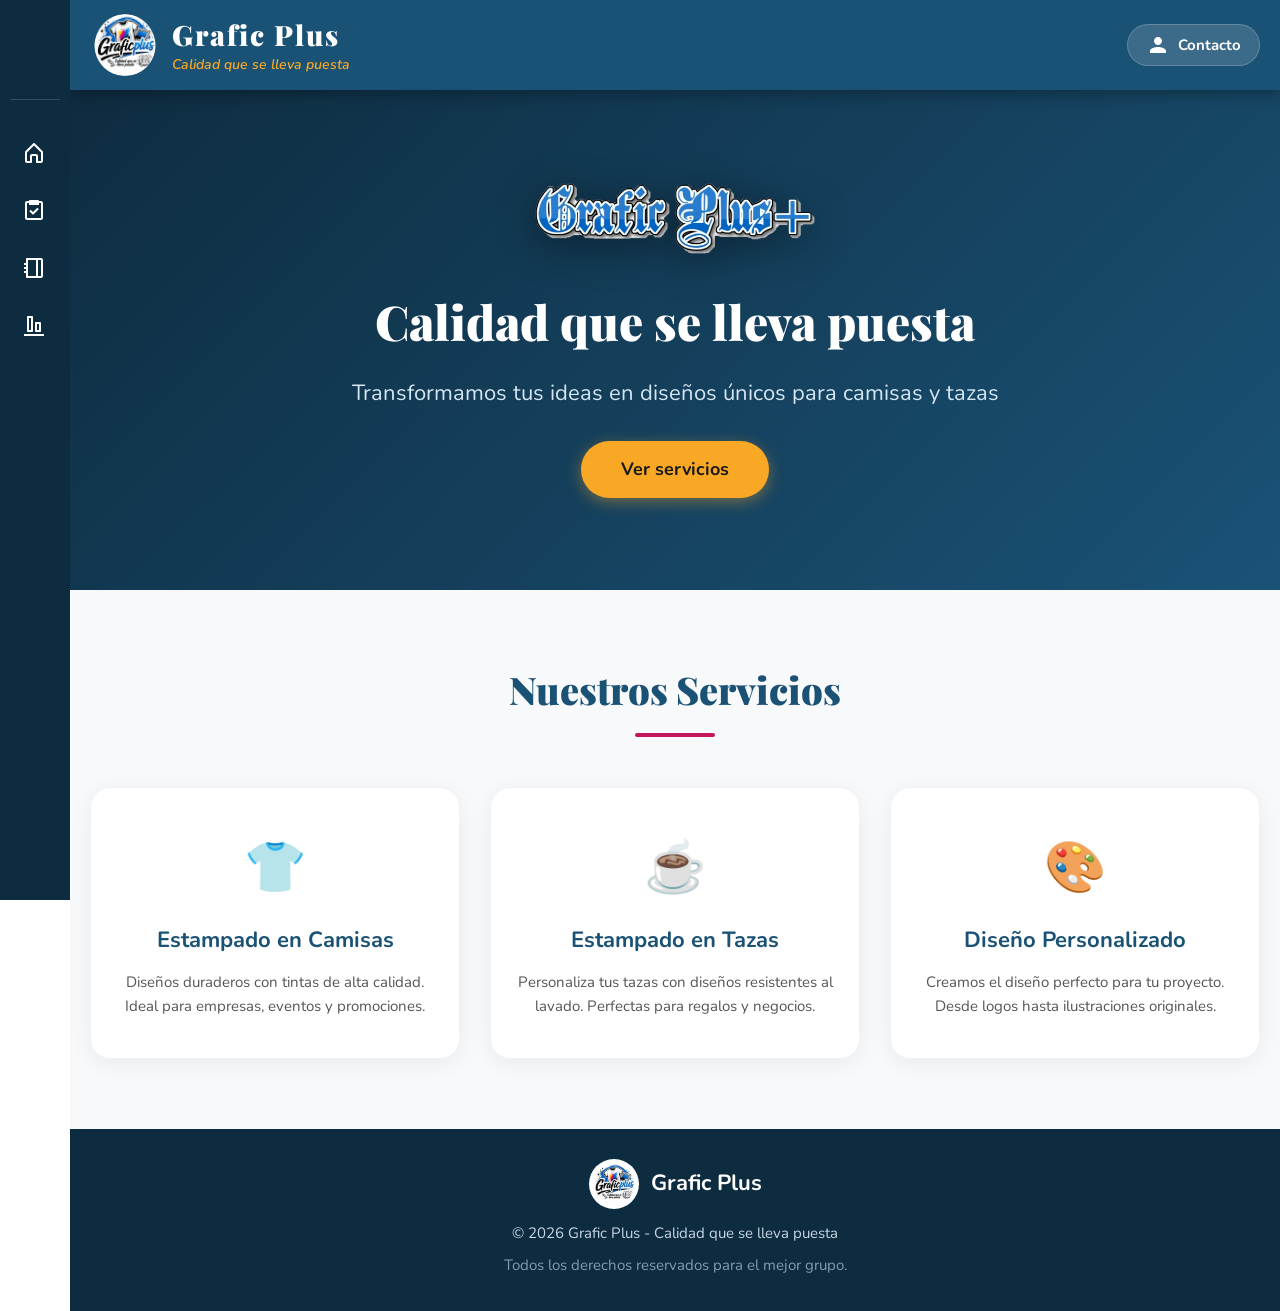
<file: index.html>
<!DOCTYPE html>
<html lang="es">
<head>
    <meta charset="UTF-8">
    <meta name="viewport" content="width=device-width, initial-scale=1.0">
    <title>Grafic Plus - Inicio</title>
    <link rel="stylesheet" href="estilos.css">
    <link href="https://fonts.googleapis.com/css2?family=Playfair+Display:wght@700;900&family=Nunito:wght@400;600;700&display=swap" rel="stylesheet">
    <link rel="icon" href="imagenes/Logos/logoG.png">
</head>
<body>

    <!-- ===== SIDEBAR ===== -->
    <aside class="sidebar">
        <ul class="sidebar__list">
            <!-- ===== LOGO EN LA PARTE SUPERIOR ===== -->
            <li class="sidebar__element sidebar__element--logo">
                <a href="#inicio" style="pointer-events: none; cursor: default;">
                    <img src="imagenes/Logos/logoG.png" alt="Grafic Plus" class="sidebar__icon--logo">
                    <div class="sidebar__hide">
                        <p class="sidebar__text" style="font-weight: 700; font-size: 18px; color: var(--amarillo);">Grafic Plus</p>
                    </div>
                </a>
            </li>
            
            <!-- ===== INICIO ===== -->
            <li class="sidebar__element">
                <a href="#inicio">
                    <svg xmlns="http://www.w3.org/2000/svg" width="24" height="24" fill="currentColor" viewBox="0 0 24 24">
                        <path d="M12.71 2.29a.996.996 0 0 0-1.41 0l-8.01 8A1 1 0 0 0 3 11v9c0 1.1.9 2 2 2h4c.55 0 1-.45 1-1v-6h4v6c0 .55.45 1 1 1h4c1.1 0 2-.9 2-2v-9c0-.27-.11-.52-.29-.71zM16 20v-5c0-1.1-.9-2-2-2h-4c-1.1 0-2 .9-2 2v5H5v-8.59l7-7 7 7V20z"></path>
                    </svg>
                    <div class="sidebar__hide">
                        <p class="sidebar__text">Inicio</p>
                    </div>
                </a>
            </li>

            <!-- ===== SERVICIOS ===== -->
            <li class="sidebar__element">
                <a href="#servicios">
                    <svg xmlns="http://www.w3.org/2000/svg" width="24" height="24" fill="currentColor" viewBox="0 0 24 24">
                        <path d="M19 3h-2c0-.55-.45-1-1-1H8c-.55 0-1 .45-1 1H5c-1.1 0-2 .9-2 2v15c0 1.1.9 2 2 2h14c1.1 0 2-.9 2-2V5c0-1.1-.9-2-2-2m0 17H5V5h2v2h10V5h2z"></path>
                        <path d="M11 14.09 8.71 11.8 7.3 13.21l3 3c.2.2.45.29.71.29s.51-.1.71-.29l5-5-1.41-1.41-4.29 4.29Z"></path>
                    </svg>
                    <div class="sidebar__hide">
                        <p class="sidebar__text">Servicios</p>
                    </div>
                </a>
            </li>

            <!-- ===== PRODUCTOS ===== -->
            <li class="sidebar__element">
                <a href="index2.html">
                    <svg xmlns="http://www.w3.org/2000/svg" width="24" height="24" fill="currentColor" viewBox="0 0 24 24">
                        <path d="M19 2H5c-.55 0-1 .45-1 1v4H2v2h2v2H2v2h2v2H2v2h2v4c0 .55.45 1 1 1h14c1.1 0 2-.9 2-2V4c0-1.1-.9-2-2-2M6 4h8v16H6zm13 16h-3V4h3z"></path>
                    </svg>
                    <div class="sidebar__hide">
                        <p class="sidebar__text">Productos</p>
                    </div>
                </a>
            </li>

            <!-- ===== NOSOTROS (Index 3) ===== -->
            <li class="sidebar__element">
                <a href="index3.html">
                    <svg xmlns="http://www.w3.org/2000/svg" width="24" height="24" fill="currentColor" viewBox="0 0 24 24">
                        <path d="M2 20h20v2H2zM18 8h-4c-.55 0-1 .45-1 1v8c0 .55.45 1 1 1h4c.55 0 1-.45 1-1V9c0-.55-.45-1-1-1m-1 8h-2v-6h2zM10 2H6c-.55 0-1 .45-1 1v14c0 .55.45 1 1 1h4c.55 0 1-.45 1-1V3c0-.55-.45-1-1-1M9 16H7V4h2z"></path>
                    </svg>
                    <div class="sidebar__hide">
                        <p class="sidebar__text">Nosotros</p>
                    </div>
                </a>
            </li>

        </ul>
    </aside>
    
    <!-- ===== HEADER ===== -->
    <header class="header">
        <div class="header-contenido">
            <div class="logo">
                <img src="imagenes/Logos/logoG.png" alt="Logo Grafic Plus" width="70" height="70">
                <div class="logo-texto">
                    <h1>Grafic Plus</h1>
                    <span class="lema">Calidad que se lleva puesta</span>
                </div>
            </div>
            <a href="index4.html" class="header-contacto-link" title="Contacto">
                <svg xmlns="http://www.w3.org/2000/svg" width="24" height="24" fill="currentColor" viewBox="0 0 24 24">
                    <path d="M12 12c2.21 0 4-1.79 4-4s-1.79-4-4-4-4 1.79-4 4 1.79 4 4 4zm0 2c-2.67 0-8 1.34-8 4v2h16v-2c0-2.66-5.33-4-8-4z"/>
                </svg>
                <span>Contacto</span>
            </a>
        </div>

    </header>

    <!-- ===== HERO ===== -->
    <section class="hero" id="inicio">
        <div class="hero-contenido">
            <img src="imagenes/Logos/rott.png" alt="Grafic Plus" class="hero-logo">
            <h2>Calidad que se lleva puesta</h2>
            <p>Transformamos tus ideas en diseños únicos para camisas y tazas</p>
            <a href="#servicios" class="btn-hero">Ver servicios</a>
        </div>
    </section>

    <!-- ===== SERVICIOS ===== -->
    <section class="servicios" id="servicios">
        <h2 class="titulo-seccion">Nuestros Servicios</h2>
        <div class="tarjetas-servicios">
            <div class="tarjeta-servicio">
                <div class="icono-servicio">👕</div>
                <h3>Estampado en Camisas</h3>
                <p>Diseños duraderos con tintas de alta calidad. Ideal para empresas, eventos y promociones.</p>
            </div>
            <div class="tarjeta-servicio">
                <div class="icono-servicio">☕</div>
                <h3>Estampado en Tazas</h3>
                <p>Personaliza tus tazas con diseños resistentes al lavado. Perfectas para regalos y negocios.</p>
            </div>
            <div class="tarjeta-servicio">
                <div class="icono-servicio">🎨</div>
                <h3>Diseño Personalizado</h3>
                <p>Creamos el diseño perfecto para tu proyecto. Desde logos hasta ilustraciones originales.</p>
            </div>
        </div>
    </section>

    <!-- ===== FOOTER ===== -->
    <footer class="footer">
        <div class="footer-contenido">
            <div class="footer-logo">
                <img src="imagenes/Logos/logoG.png" alt="Grafic Plus" width="50">
                <span>Grafic Plus</span>
            </div>
            <p>&copy; 2026 Grafic Plus - Calidad que se lleva puesta</p>
            <p class="footer-desarrollo">Todos los derechos reservados para el mejor grupo.</p>
        </div>
    </footer>


    <script src="carrito.js"></script>

</body>
</html>
</file>
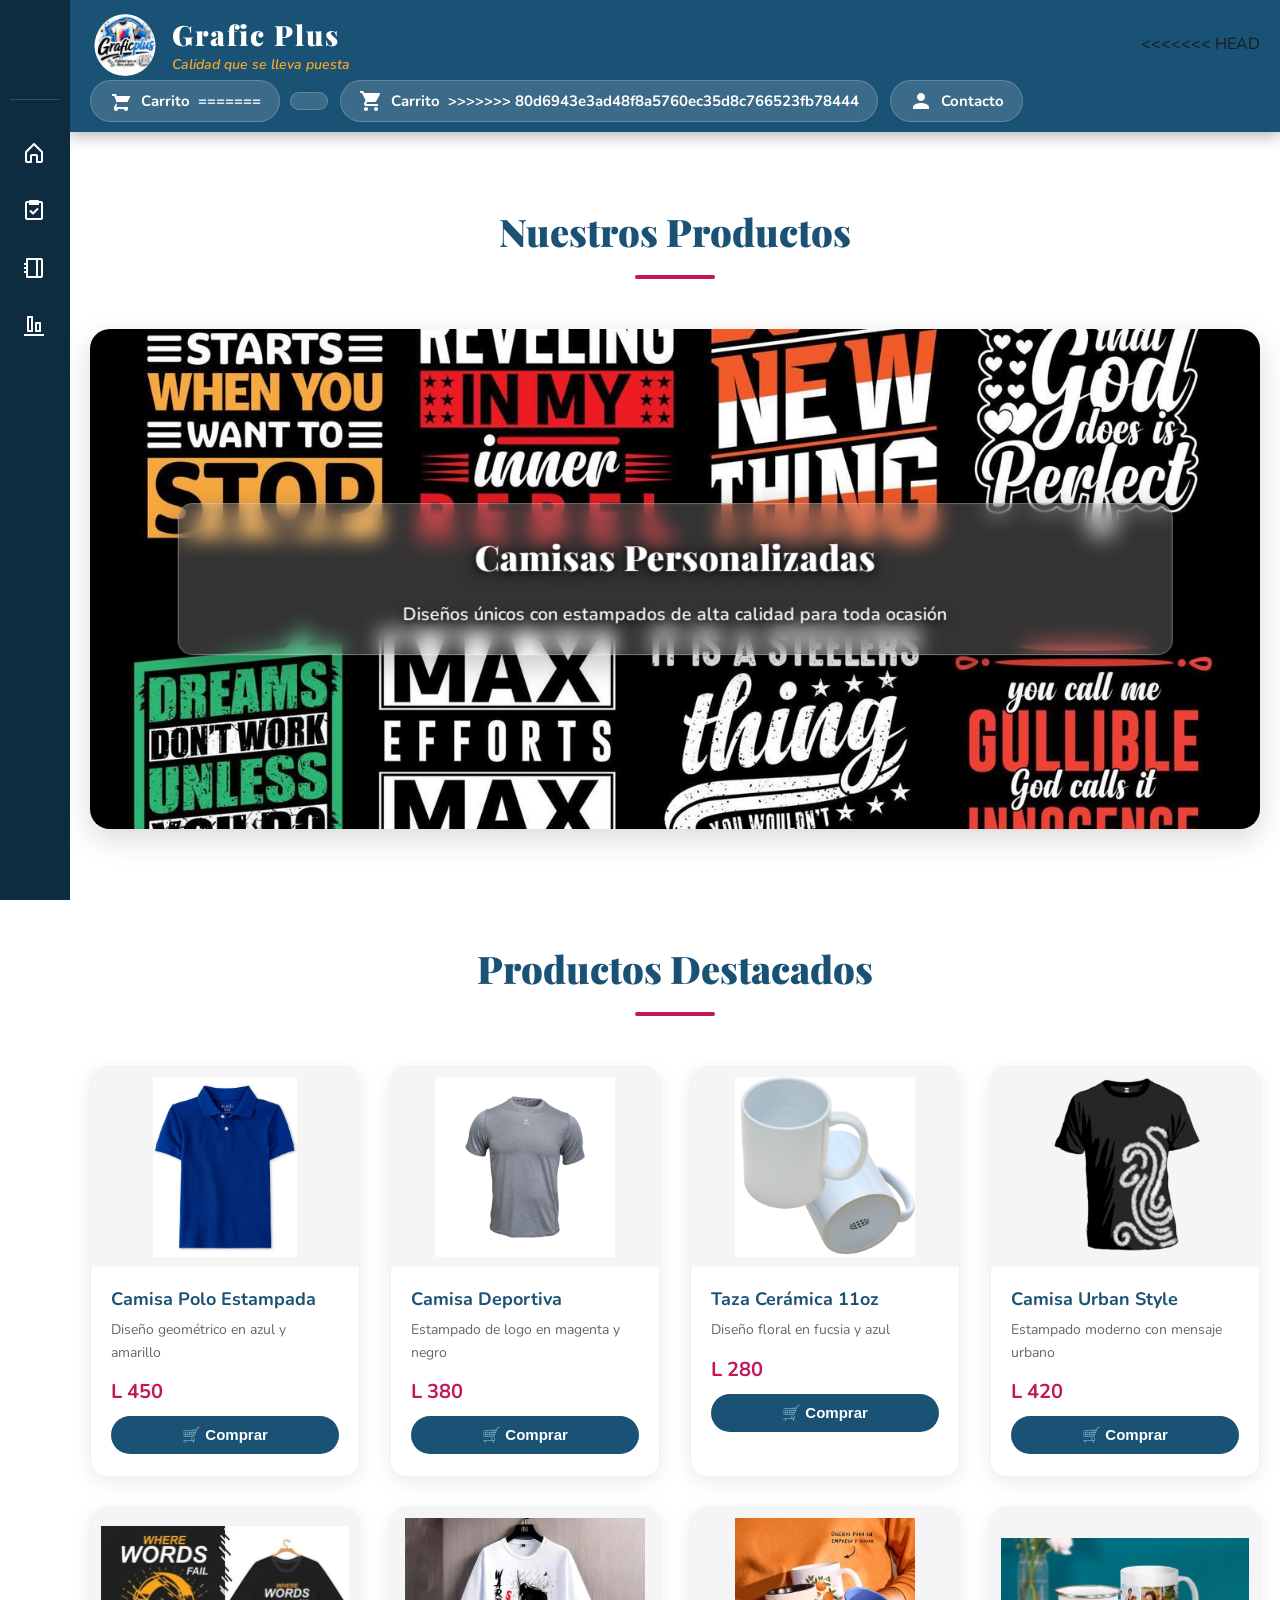
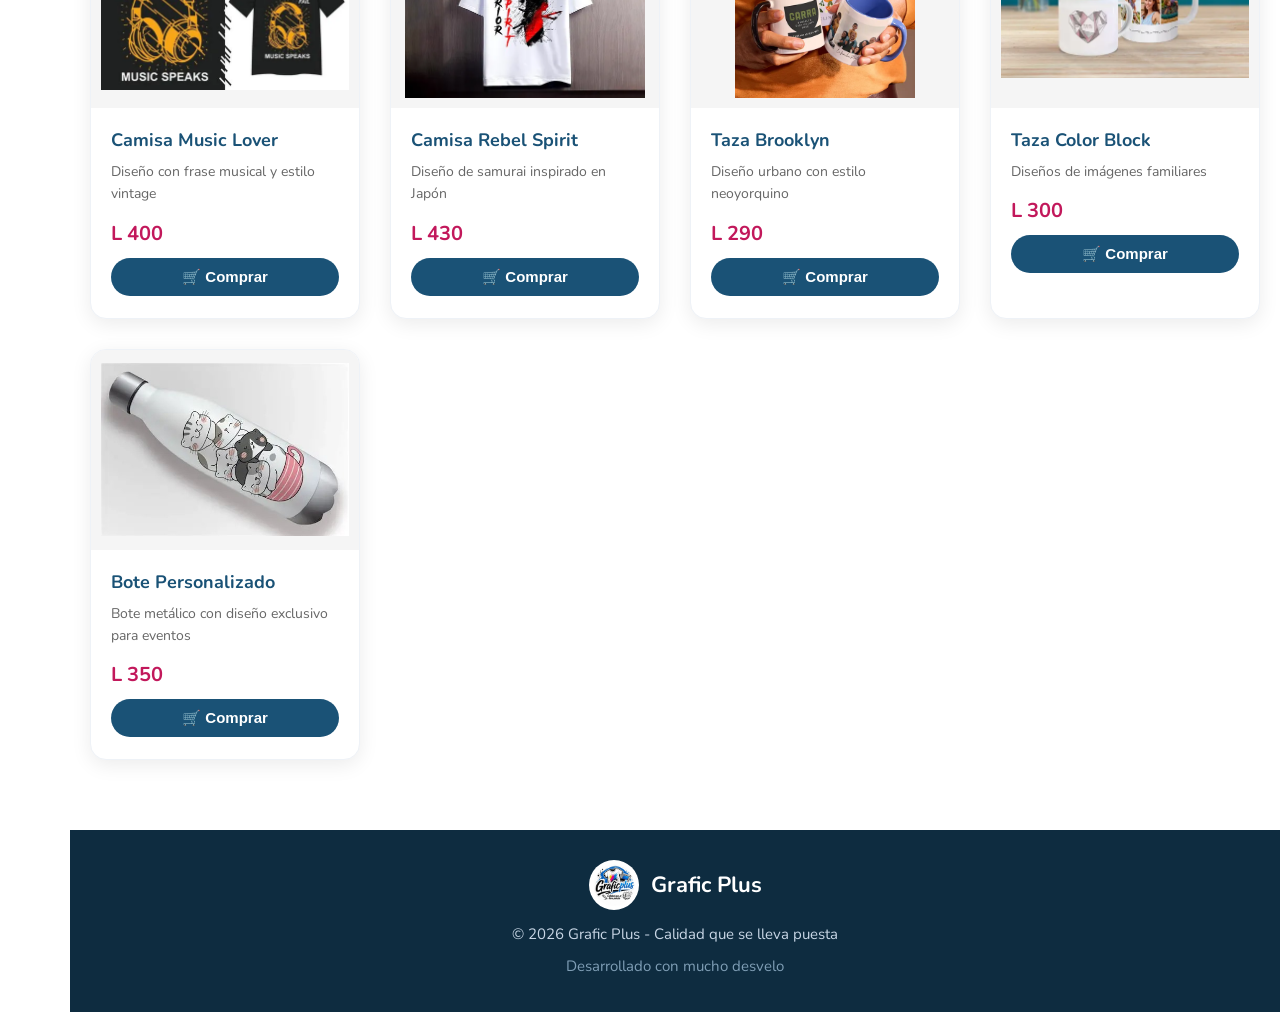
<file: index2.html>
<!DOCTYPE html>
<html lang="es">
<head>
    <meta charset="UTF-8">
    <meta name="viewport" content="width=device-width, initial-scale=1.0">
    <title>Grafic Plus - Nuestros Productos</title>
    <link rel="stylesheet" href="estilos2.css">
    <link href="https://fonts.googleapis.com/css2?family=Playfair+Display:wght@700;900&family=Nunito:wght@400;600;700&display=swap" rel="stylesheet">
    <link rel="icon" href="imagenes/Logos/logoG.png">
</head>
<body>

    <!-- ===== SIDEBAR ===== -->
    <aside class="sidebar">
        <ul class="sidebar__list">
            <li class="sidebar__element sidebar__element--logo">
                <a href="index.html" style="pointer-events: none; cursor: default;">
                    <img src="imagenes/Logos/logoG.png" alt="Grafic Plus" class="sidebar__icon--logo">
                    <div class="sidebar__hide">
                        <p class="sidebar__text" style="font-weight: 700; font-size: 18px; color: var(--amarillo);">Grafic Plus</p>
                    </div>
                </a>
            </li>
            <li class="sidebar__element">
                <a href="index.html#inicio">
                    <svg xmlns="http://www.w3.org/2000/svg" width="24" height="24" fill="currentColor" viewBox="0 0 24 24">
                        <path d="M12.71 2.29a.996.996 0 0 0-1.41 0l-8.01 8A1 1 0 0 0 3 11v9c0 1.1.9 2 2 2h4c.55 0 1-.45 1-1v-6h4v6c0 .55.45 1 1 1h4c1.1 0 2-.9 2-2v-9c0-.27-.11-.52-.29-.71zM16 20v-5c0-1.1-.9-2-2-2h-4c-1.1 0-2 .9-2 2v5H5v-8.59l7-7 7 7V20z"></path>
                    </svg>
                    <div class="sidebar__hide">
                        <p class="sidebar__text">Inicio</p>
                    </div>
                </a>
            </li>
            <li class="sidebar__element">
                <a href="index.html#servicios">
                    <svg xmlns="http://www.w3.org/2000/svg" width="24" height="24" fill="currentColor" viewBox="0 0 24 24">
                        <path d="M19 3h-2c0-.55-.45-1-1-1H8c-.55 0-1 .45-1 1H5c-1.1 0-2 .9-2 2v15c0 1.1.9 2 2 2h14c1.1 0 2-.9 2-2V5c0-1.1-.9-2-2-2m0 17H5V5h2v2h10V5h2z"></path>
                        <path d="M11 14.09 8.71 11.8 7.3 13.21l3 3c.2.2.45.29.71.29s.51-.1.71-.29l5-5-1.41-1.41-4.29 4.29Z"></path>
                    </svg>
                    <div class="sidebar__hide">
                        <p class="sidebar__text">Servicios</p>
                    </div>
                </a>
            </li>
            <li class="sidebar__element">
                <a href="index2.html#productos">
                    <svg xmlns="http://www.w3.org/2000/svg" width="24" height="24" fill="currentColor" viewBox="0 0 24 24">
                        <path d="M19 2H5c-.55 0-1 .45-1 1v4H2v2h2v2H2v2h2v2H2v2h2v4c0 .55.45 1 1 1h14c1.1 0 2-.9 2-2V4c0-1.1-.9-2-2-2M6 4h8v16H6zm13 16h-3V4h3z"></path>
                    </svg>
                    <div class="sidebar__hide">
                        <p class="sidebar__text">Productos</p>
                    </div>
                </a>
            </li>
            <li class="sidebar__element">
                <a href="index3.html">
                    <svg xmlns="http://www.w3.org/2000/svg" width="24" height="24" fill="currentColor" viewBox="0 0 24 24">
                        <path d="M2 20h20v2H2zM18 8h-4c-.55 0-1 .45-1 1v8c0 .55.45 1 1 1h4c.55 0 1-.45 1-1V9c0-.55-.45-1-1-1m-1 8h-2v-6h2zM10 2H6c-.55 0-1 .45-1 1v14c0 .55.45 1 1 1h4c.55 0 1-.45 1-1V3c0-.55-.45-1-1-1M9 16H7V4h2z"></path>
                    </svg>
                    <div class="sidebar__hide">
                        <p class="sidebar__text">Nosotros</p>
                    </div>
                </a>
            </li>
        </ul>
    </aside>

    <!-- ===== HEADER ===== -->
    <header class="header">
        <div class="header-contenido">
            <div class="logo">
                <img src="imagenes/Logos/logoG.png" alt="Logo Grafic Plus" width="70" height="70">
                <div class="logo-texto">
                    <h1>Grafic Plus</h1>
                    <span class="lema">Calidad que se lleva puesta</span>
                </div>
            </div>
<<<<<<< HEAD
            <div style="display: flex; gap: 10px; align-items: center;">
                <a href="index5.html" class="header-contacto-link" title="Carrito de compras">
                    <svg xmlns="http://www.w3.org/2000/svg" width="24" height="24" fill="currentColor" viewBox="0 0 24 24">
                        <path d="M7 18c-1.1 0-2 .9-2 2s.9 2 2 2 2-.9 2-2-.9-2-2-2zm10 0c-1.1 0-2 .9-2 2s.9 2 2 2 2-.9 2-2-.9-2-2-2zM7.07 13.9l.01-.02.47-.85L15 13h3.47l3.01-6H7.78l-.76-2H3v2h2.22l2.67 6.84L5.25 17.48C4.59 18.76 5.53 20 7 20h12v-2H7l1.2-2.1z"/>
                    </svg>
                    <span>Carrito</span>
                    <span class="carrito-contador" id="carrito-contador-header">0</span>
=======
            <div class="header-acciones">
                <a href="index2.html#productos" class="header-contacto-link" title="Carrito">
                    <svg xmlns="http://www.w3.org/2000/svg" width="24" height="24" fill="currentColor" viewBox="0 0 24 24">
                        <path d="M7 18c-1.1 0-1.99.9-1.99 2S5.9 22 7 22s2-.9 2-2-.9-2-2-2zM1 2v2h2l3.6 7.59-1.35 2.45c-.16.28-.25.61-.25.96 0 1.1.9 2 2 2h12v-2H7.42c-.14 0-.25-.11-.25-.25l.03-.12.9-1.63h7.45c.75 0 1.41-.41 1.75-1.03l3.58-6.49A1.003 1.003 0 0 0 20 4H5.21l-.94-2H1zm16 16c-1.1 0-1.99.9-1.99 2s.89 2 1.99 2 2-.9 2-2-.9-2-2-2z"/>
                    </svg>
                    <span>Carrito</span>
>>>>>>> 80d6943e3ad48f8a5760ec35d8c766523fb78444
                </a>
                <a href="index4.html" class="header-contacto-link" title="Contacto">
                    <svg xmlns="http://www.w3.org/2000/svg" width="24" height="24" fill="currentColor" viewBox="0 0 24 24">
                        <path d="M12 12c2.21 0 4-1.79 4-4s-1.79-4-4-4-4 1.79-4 4 1.79 4 4 4zm0 2c-2.67 0-8 1.34-8 4v2h16v-2c0-2.66-5.33-4-8-4z"/>
                    </svg>
                    <span>Contacto</span>
                </a>
            </div>
        </div>
    </header>

    <!-- ===== CARRUSEL ===== -->
    <section class="carrusel-seccion">
        <div class="carrusel-container">
            <h2 class="titulo-seccion">Nuestros Productos</h2>
            <div class="slider-box">
                <ul>
                    <li>
                        <img src="imagenes/Productos/diseño3.jpg" alt="Camisa Polo Estampada">
                        <div class="slider-texto">
                            <h3>Camisas Personalizadas</h3>
                            <p>Diseños únicos con estampados de alta calidad para toda ocasión</p>
                        </div>
                    </li>
                    <li>
                        <img src="imagenes/Productos/tazad3.webp" alt="Taza Cerámica">
                        <div class="slider-texto">
                            <h3>Tazas Personalizadas</h3>
                            <p>Perfectas para regalos, empresas o detalles promocionales únicos</p>
                        </div>
                    </li>
                    <li>
                        <img src="imagenes/Productos/diseño2.jpg" alt="Diseño Creativo">
                        <div class="slider-texto">
                            <h3>Diseño Creativo</h3>
                            <p>Transformamos tus ideas en productos profesionales y únicos</p>
                        </div>
                    </li>
                    <li>
                        <img src="imagenes/Productos/diseño7.jpeg" alt="Diseño 7">
                        <div class="slider-texto">
                            <h3>Diseños para Papá</h3>
                            <p>Camisas con diseños especiales para regalar</p>
                        </div>
                    </li>
                    <li>
                        <img src="imagenes/Productos/bote.jpeg" alt="Bote personalizado">
                        <div class="slider-texto">
                            <h3>Botes Personalizados</h3>
                            <p>Ideal para promociones, regalos y eventos especiales</p>
                        </div>
                    </li>
                    <li>
                        <img src="imagenes/Productos/tazad1.webp" alt="Taza diseño 1">
                        <div class="slider-texto">
                            <h3>Tazas Creativas</h3>
                            <p>Diseños originales para darle color a tu día</p>
                        </div>
                    </li>
                    <li>
                        <img src="imagenes/Productos/total.jpeg" alt="Colección completa">
                        <div class="slider-texto">
                            <h3>Colección Total</h3>
                            <p>Variedad de estilos para todos los gustos</p>
                        </div>
                    </li>
                </ul>
            </div>
        </div>
    </section>

    <!-- ===== PRODUCTOS DESTACADOS ===== -->
    <section class="productos" id="productos">
        <h2 class="titulo-seccion">Productos Destacados</h2>
        <div class="galeria-productos">
            
            <!-- Producto 1 -->
            <div class="tarjeta-producto">
                <div class="producto-imagen">
                    <img src="imagenes/Productos/Polo1A.jpg" alt="Camisa estampada">
                </div>
                <div class="producto-info">
                    <h4>Camisa Polo Estampada</h4>
                    <p>Diseño geométrico en azul y amarillo</p>
                    <span class="precio">L 450</span>
                    <button onclick="agregarAlCarrito('producto1', 'Camisa Polo Estampada', 450, 'imagenes/Productos/Polo1A.jpg')" class="btn-comprar-producto">🛒 Comprar</button>
                </div>
            </div>

            <!-- Producto 2 -->
            <div class="tarjeta-producto">
                <div class="producto-imagen">
                    <img src="imagenes/Productos/Deportiva.jpg" alt="Camisa deportiva">
                </div>
                <div class="producto-info">
                    <h4>Camisa Deportiva</h4>
                    <p>Estampado de logo en magenta y negro</p>
                    <span class="precio">L 380</span>
                    <button onclick="agregarAlCarrito('producto2', 'Camisa Deportiva', 380, 'imagenes/Productos/Deportiva.jpg')" class="btn-comprar-producto">🛒 Comprar</button>
                </div>
            </div>

            <!-- Producto 3 -->
            <div class="tarjeta-producto">
                <div class="producto-imagen">
                    <img src="imagenes/Productos/Taza11oz.webp" alt="Taza cerámica">
                </div>
                <div class="producto-info">
                    <h4>Taza Cerámica 11oz</h4>
                    <p>Diseño floral en fucsia y azul</p>
                    <span class="precio">L 280</span>
                    <button onclick="agregarAlCarrito('producto3', 'Taza Cerámica 11oz', 280, 'imagenes/Productos/Taza11oz.webp')" class="btn-comprar-producto">🛒 Comprar</button>
                </div>
            </div>

            <!-- Producto 4 -->
            <div class="tarjeta-producto">
                <div class="producto-imagen">
                    <img src="imagenes/Productos/diseño4.webp" alt="Camisa diseño 4">
                </div>
                <div class="producto-info">
                    <h4>Camisa Urban Style</h4>
                    <p>Estampado moderno con mensaje urbano</p>
                    <span class="precio">L 420</span>
                    <button onclick="agregarAlCarrito('producto4', 'Camisa Urban Style', 420, 'imagenes/Productos/diseño4.webp')" class="btn-comprar-producto">🛒 Comprar</button>
                </div>
            </div>

            <!-- Producto 5 -->
            <div class="tarjeta-producto">
                <div class="producto-imagen">
                    <img src="imagenes/Productos/diseño5.webp" alt="Camisa diseño 5">
                </div>
                <div class="producto-info">
                    <h4>Camisa Music Lover</h4>
                    <p>Diseño con frase musical y estilo vintage</p>
                    <span class="precio">L 400</span>
                    <button onclick="agregarAlCarrito('producto5', 'Camisa Music Lover', 400, 'imagenes/Productos/diseño5.webp')" class="btn-comprar-producto">🛒 Comprar</button>
                </div>
            </div>

            <!-- Producto 6 -->
            <div class="tarjeta-producto">
                <div class="producto-imagen">
                    <img src="imagenes/Productos/diseño6.webp" alt="Camisa diseño 6">
                </div>
                <div class="producto-info">
                    <h4>Camisa Rebel Spirit</h4>
                    <p>Diseño de samurai inspirado en Japón</p>
                    <span class="precio">L 430</span>
                    <button onclick="agregarAlCarrito('producto6', 'Camisa Rebel Spirit', 430, 'imagenes/Productos/diseño6.webp')" class="btn-comprar-producto">🛒 Comprar</button>
                </div>
            </div>

            <!-- Producto 7 -->
            <div class="tarjeta-producto">
                <div class="producto-imagen">
                    <img src="imagenes/Productos/tazad2.webp" alt="Taza diseño 2">
                </div>
                <div class="producto-info">
                    <h4>Taza Brooklyn</h4>
                    <p>Diseño urbano con estilo neoyorquino</p>
                    <span class="precio">L 290</span>
                    <button onclick="agregarAlCarrito('producto7', 'Taza Brooklyn', 290, 'imagenes/Productos/tazad2.webp')" class="btn-comprar-producto">🛒 Comprar</button>
                </div>
            </div>

            <!-- Producto 8 -->
            <div class="tarjeta-producto">
                <div class="producto-imagen">
                    <img src="imagenes/Productos/tazad3.webp" alt="Taza diseño 3">
                </div>
                <div class="producto-info">
                    <h4>Taza Color Block</h4>
                    <p>Diseños de imágenes familiares</p>
                    <span class="precio">L 300</span>
                    <button onclick="agregarAlCarrito('producto8', 'Taza Color Block', 300, 'imagenes/Productos/tazad3.webp')" class="btn-comprar-producto">🛒 Comprar</button>
                </div>
            </div>

            <!-- Producto 9 -->
            <div class="tarjeta-producto">
                <div class="producto-imagen">
                    <img src="imagenes/Productos/bote.jpeg" alt="Bote personalizado">
                </div>
                <div class="producto-info">
                    <h4>Bote Personalizado</h4>
                    <p>Bote metálico con diseño exclusivo para eventos</p>
                    <span class="precio">L 350</span>
                    <button onclick="agregarAlCarrito('producto9', 'Bote Personalizado', 350, 'imagenes/Productos/bote.jpeg')" class="btn-comprar-producto">🛒 Comprar</button>
                </div>
            </div>

        </div>
    </section>

    <!-- ===== FOOTER ===== -->
    <footer class="footer">
        <div class="footer-contenido">
            <div class="footer-logo">
                <img src="imagenes/Logos/logoG.png" alt="Grafic Plus" width="50">
                <span>Grafic Plus</span>
            </div>
            <p>&copy; 2026 Grafic Plus - Calidad que se lleva puesta</p>
            <p class="footer-desarrollo">Desarrollado con mucho desvelo</p>
        </div>
    </footer>

    <!-- ===== SCRIPTS ===== -->
    <script src="carrito.js"></script>
    <style>
        /* Estilos para el botón Comprar en productos */
        .btn-comprar-producto {
            display: inline-block;
            background: var(--azul-principal);
            color: var(--blanco);
            border: none;
            padding: 10px 28px;
            border-radius: 30px;
            font-weight: 600;
            font-size: 15px;
            cursor: pointer;
            transition: all 0.3s ease;
            width: 100%;
            text-align: center;
        }
        
        .btn-comprar-producto:hover {
            background: var(--magenta);
            transform: scale(1.02);
        }
        
        /* Estilos para el contador del carrito en header */
        .carrito-contador {
            position: absolute;
            top: -8px;
            right: -8px;
            background-color: var(--magenta);
            color: white;
            font-size: 12px;
            font-weight: 700;
            width: 22px;
            height: 22px;
            border-radius: 50%;
            display: none;
            align-items: center;
            justify-content: center;
            border: 2px solid white;
        }
        
        .header-contacto-link {
            position: relative;
        }
    </style>


    <script src="carrito.js"></script>

</body>
</html>
</file>
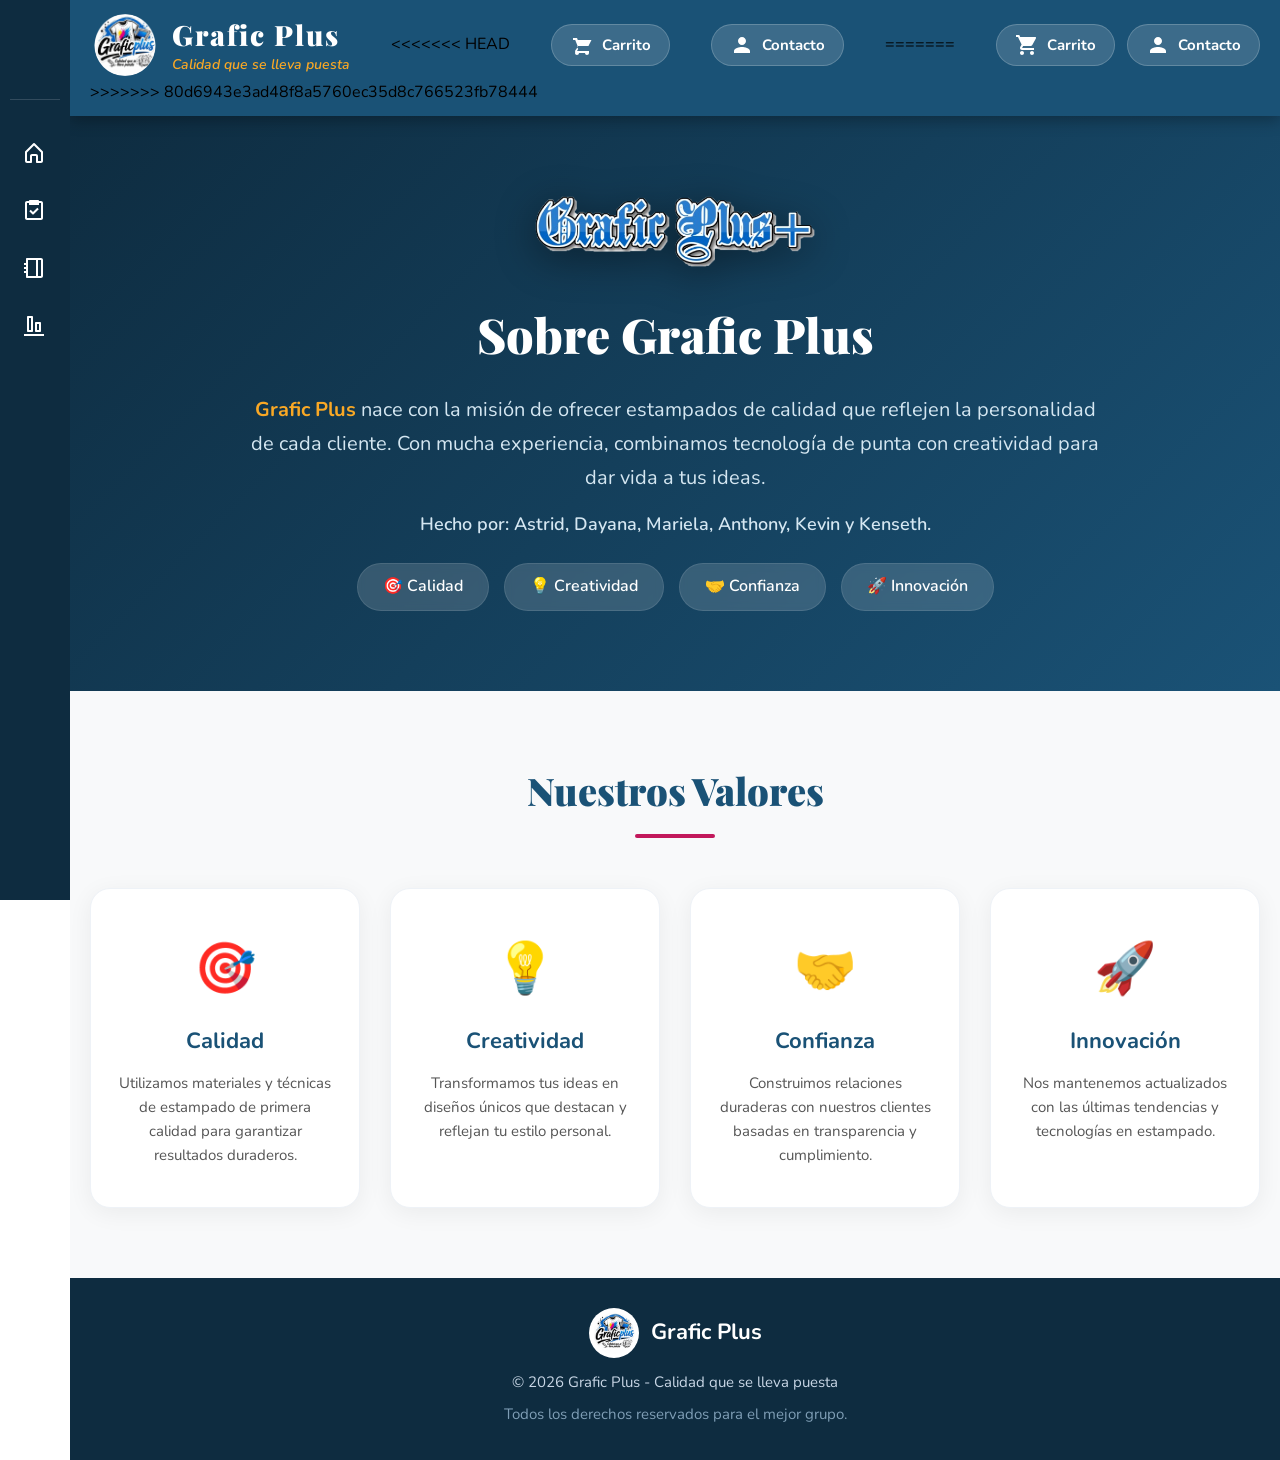
<file: index3.html>
<!DOCTYPE html>
<html lang="es">
<head>
    <meta charset="UTF-8">
    <meta name="viewport" content="width=device-width, initial-scale=1.0">
    <title>Grafic Plus - Nosotros</title>
    <link rel="stylesheet" href="estilos3.css">
    <link href="https://fonts.googleapis.com/css2?family=Playfair+Display:wght@700;900&family=Nunito:wght@400;600;700&display=swap" rel="stylesheet">
    <link rel="icon" href="imagenes/Logos/logoG.png">
</head>
<body>

    <!-- ===== SIDEBAR ===== -->
    <aside class="sidebar">
        <ul class="sidebar__list">
            <!-- ===== LOGO EN LA PARTE SUPERIOR ===== -->
            <li class="sidebar__element sidebar__element--logo">
                <a href="index.html" style="pointer-events: none; cursor: default;">
                    <img src="imagenes/Logos/logoG.png" alt="Grafic Plus" class="sidebar__icon--logo">
                    <div class="sidebar__hide">
                        <p class="sidebar__text" style="font-weight: 700; font-size: 18px; color: var(--amarillo);">Grafic Plus</p>
                    </div>
                </a>
            </li>

            <!-- ===== INICIO ===== -->
            <li class="sidebar__element">
                <a href="index.html#inicio">
                    <svg xmlns="http://www.w3.org/2000/svg" width="24" height="24" fill="currentColor" viewBox="0 0 24 24">
                        <path d="M12.71 2.29a.996.996 0 0 0-1.41 0l-8.01 8A1 1 0 0 0 3 11v9c0 1.1.9 2 2 2h4c.55 0 1-.45 1-1v-6h4v6c0 .55.45 1 1 1h4c1.1 0 2-.9 2-2v-9c0-.27-.11-.52-.29-.71zM16 20v-5c0-1.1-.9-2-2-2h-4c-1.1 0-2 .9-2 2v5H5v-8.59l7-7 7 7V20z"></path>
                    </svg>
                    <div class="sidebar__hide">
                        <p class="sidebar__text">Inicio</p>
                    </div>
                </a>
            </li>

            <!-- ===== SERVICIOS ===== -->
            <li class="sidebar__element">
                <a href="index.html#servicios">
                    <svg xmlns="http://www.w3.org/2000/svg" width="24" height="24" fill="currentColor" viewBox="0 0 24 24">
                        <path d="M19 3h-2c0-.55-.45-1-1-1H8c-.55 0-1 .45-1 1H5c-1.1 0-2 .9-2 2v15c0 1.1.9 2 2 2h14c1.1 0 2-.9 2-2V5c0-1.1-.9-2-2-2m0 17H5V5h2v2h10V5h2z"></path>
                        <path d="M11 14.09 8.71 11.8 7.3 13.21l3 3c.2.2.45.29.71.29s.51-.1.71-.29l5-5-1.41-1.41-4.29 4.29Z"></path>
                    </svg>
                    <div class="sidebar__hide">
                        <p class="sidebar__text">Servicios</p>
                    </div>
                </a>
            </li>

            <!-- ===== PRODUCTOS ===== -->
            <li class="sidebar__element">
                <a href="index2.html#productos">
                    <svg xmlns="http://www.w3.org/2000/svg" width="24" height="24" fill="currentColor" viewBox="0 0 24 24">
                        <path d="M19 2H5c-.55 0-1 .45-1 1v4H2v2h2v2H2v2h2v2H2v2h2v4c0 .55.45 1 1 1h14c1.1 0 2-.9 2-2V4c0-1.1-.9-2-2-2M6 4h8v16H6zm13 16h-3V4h3z"></path>
                    </svg>
                    <div class="sidebar__hide">
                        <p class="sidebar__text">Productos</p>
                    </div>
                </a>
            </li>

            <!-- ===== NOSOTROS ===== -->
            <li class="sidebar__element">
                <a href="index3.html">
                    <svg xmlns="http://www.w3.org/2000/svg" width="24" height="24" fill="currentColor" viewBox="0 0 24 24">
                        <path d="M2 20h20v2H2zM18 8h-4c-.55 0-1 .45-1 1v8c0 .55.45 1 1 1h4c.55 0 1-.45 1-1V9c0-.55-.45-1-1-1m-1 8h-2v-6h2zM10 2H6c-.55 0-1 .45-1 1v14c0 .55.45 1 1 1h4c.55 0 1-.45 1-1V3c0-.55-.45-1-1-1M9 16H7V4h2z"></path>
                    </svg>
                    <div class="sidebar__hide">
                        <p class="sidebar__text">Nosotros</p>
                    </div>
                </a>
            </li>

        </ul>
    </aside>

    <!-- ===== HEADER ===== -->
    <header class="header">
        <div class="header-contenido">
            <div class="logo">
                <img src="imagenes/Logos/logoG.png" alt="Logo Grafic Plus" width="70" height="70">
                <div class="logo-texto">
                    <h1>Grafic Plus</h1>
                    <span class="lema">Calidad que se lleva puesta</span>
                </div>
            </div>
<<<<<<< HEAD

       <a href="index5.html" class="header-contacto-link" title="Carrito de compras">
              <svg xmlns="http://www.w3.org/2000/svg" width="24" height="24" fill="currentColor" viewBox="0 0 24 24">
                    <path d="M7 18c-1.1 0-2 .9-2 2s.9 2 2 2 2-.9 2-2-.9-2-2-2zm10 0c-1.1 0-2 .9-2 2s.9 2 2 2 2-.9 2-2-.9-2-2-2zM7.07 13.9l.01-.02.47-.85L15 13h3.47l3.01-6H7.78l-.76-2H3v2h2.22l2.67 6.84L5.25 17.48C4.59 18.76 5.53 20 7 20h12v-2H7l1.2-2.1z"/>
              </svg>
              <span>Carrito</span>
              <span class="carrito-contador" id="carrito-contador-header">0</span>
           </a>


            <a href="index4.html" class="header-contacto-link" title="Contacto">
                <svg xmlns="http://www.w3.org/2000/svg" width="24" height="24" fill="currentColor" viewBox="0 0 24 24">
                    <path d="M12 12c2.21 0 4-1.79 4-4s-1.79-4-4-4-4 1.79-4 4 1.79 4 4 4zm0 2c-2.67 0-8 1.34-8 4v2h16v-2c0-2.66-5.33-4-8-4z"/>
                </svg>
                <span>Contacto</span>
            </a>
=======
            <div class="header-acciones">
                <a href="index2.html#productos" class="header-contacto-link" title="Carrito">
                    <svg xmlns="http://www.w3.org/2000/svg" width="24" height="24" fill="currentColor" viewBox="0 0 24 24">
                        <path d="M7 18c-1.1 0-1.99.9-1.99 2S5.9 22 7 22s2-.9 2-2-.9-2-2-2zM1 2v2h2l3.6 7.59-1.35 2.45c-.16.28-.25.61-.25.96 0 1.1.9 2 2 2h12v-2H7.42c-.14 0-.25-.11-.25-.25l.03-.12.9-1.63h7.45c.75 0 1.41-.41 1.75-1.03l3.58-6.49A1.003 1.003 0 0 0 20 4H5.21l-.94-2H1zm16 16c-1.1 0-1.99.9-1.99 2s.89 2 1.99 2 2-.9 2-2-.9-2-2-2z"/>
                    </svg>
                    <span>Carrito</span>
                </a>
                <a href="index4.html" class="header-contacto-link" title="Contacto">
                    <svg xmlns="http://www.w3.org/2000/svg" width="24" height="24" fill="currentColor" viewBox="0 0 24 24">
                        <path d="M12 12c2.21 0 4-1.79 4-4s-1.79-4-4-4-4 1.79-4 4 1.79 4 4 4zm0 2c-2.67 0-8 1.34-8 4v2h16v-2c0-2.66-5.33-4-8-4z"/>
                    </svg>
                    <span>Contacto</span>
                </a>
            </div>
>>>>>>> 80d6943e3ad48f8a5760ec35d8c766523fb78444
        </div>

    </header>

    <!-- ===== HERO CON NOSOTROS ===== -->
    <section class="hero-nosotros" id="nosotros">
        <div class="hero-nosotros-contenido">
            <img src="imagenes/Logos/rott.png" alt="Grafic Plus" class="hero-logo">
            <h2>Sobre Grafic Plus</h2>
            <p class="hero-descripcion">
                <strong>Grafic Plus</strong> nace con la misión de ofrecer estampados de calidad que reflejen la personalidad de cada cliente. Con mucha experiencia, combinamos tecnología de punta con creatividad para dar vida a tus ideas.
            </p>
            <p class="hero-equipo">Hecho por: Astrid, Dayana, Mariela, Anthony, Kevin y Kenseth.</p>
            <div class="valores-hero">
                <span>🎯 Calidad</span>
                <span>💡 Creatividad</span>
                <span>🤝 Confianza</span>
                <span>🚀 Innovación</span>
            </div>
        </div>
    </section>

    <!-- ===== SECCIÓN DE VALORES DETALLADA ===== -->
    <section class="valores-detallados">
        <h2 class="titulo-seccion">Nuestros Valores</h2>
        <div class="valores-grid">
            <div class="valor-item">
                <div class="valor-icono">🎯</div>
                <h3>Calidad</h3>
                <p>Utilizamos materiales y técnicas de estampado de primera calidad para garantizar resultados duraderos.</p>
            </div>
            <div class="valor-item">
                <div class="valor-icono">💡</div>
                <h3>Creatividad</h3>
                <p>Transformamos tus ideas en diseños únicos que destacan y reflejan tu estilo personal.</p>
            </div>
            <div class="valor-item">
                <div class="valor-icono">🤝</div>
                <h3>Confianza</h3>
                <p>Construimos relaciones duraderas con nuestros clientes basadas en transparencia y cumplimiento.</p>
            </div>
            <div class="valor-item">
                <div class="valor-icono">🚀</div>
                <h3>Innovación</h3>
                <p>Nos mantenemos actualizados con las últimas tendencias y tecnologías en estampado.</p>
            </div>
        </div>
    </section>

    <!-- ===== FOOTER ===== -->
    <footer class="footer">
        <div class="footer-contenido">
            <div class="footer-logo">
                <img src="imagenes/Logos/logoG.png" alt="Grafic Plus" width="50">
                <span>Grafic Plus</span>
            </div>
            <p>&copy; 2026 Grafic Plus - Calidad que se lleva puesta</p>
            <p class="footer-desarrollo">Todos los derechos reservados para el mejor grupo.</p>
        </div>
    </footer>

    <script src="carrito.js"></script>

</body>
</html>
</file>
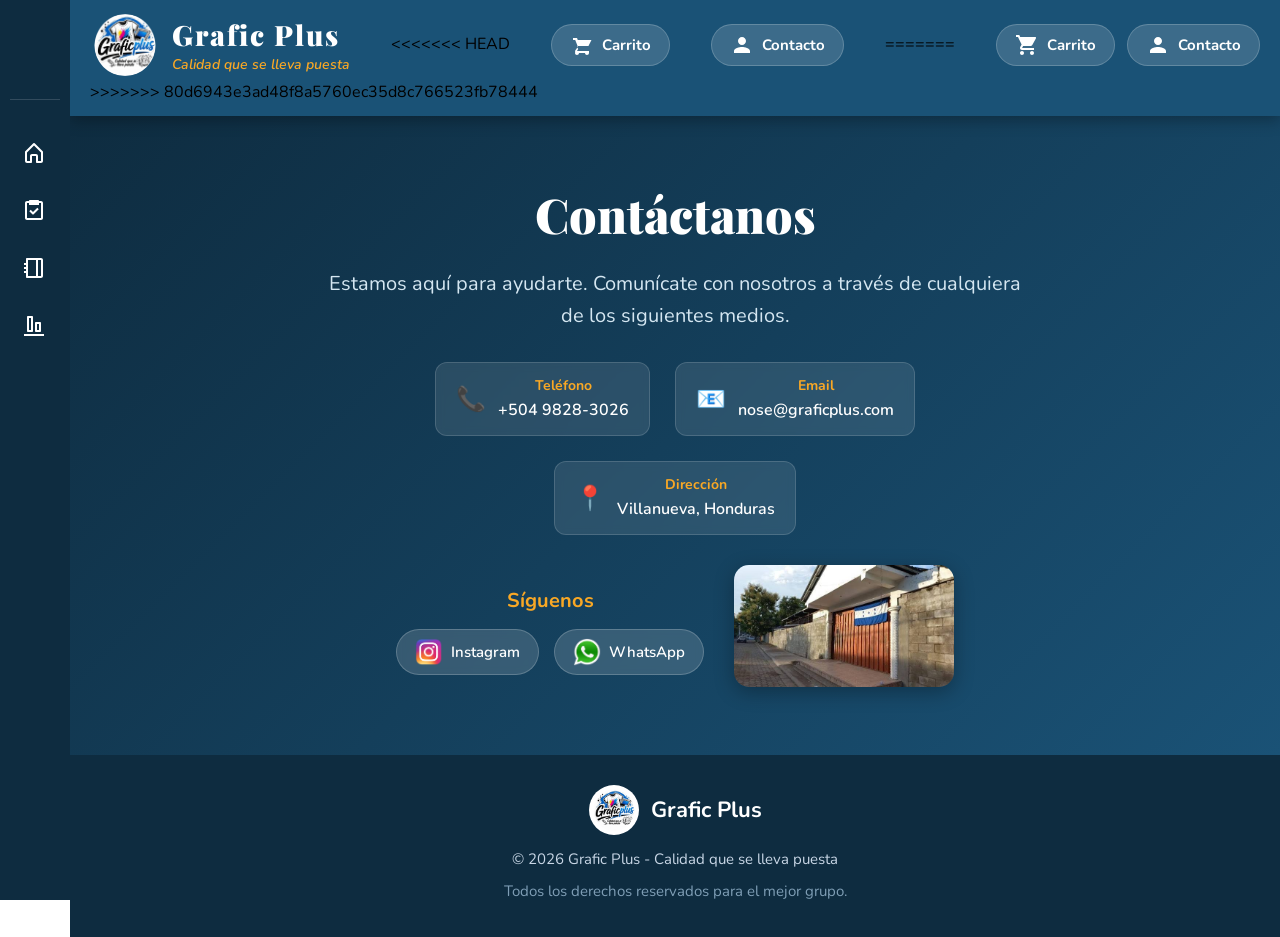
<file: index4.html>
<!DOCTYPE html>
<html lang="es">
<head>
    <meta charset="UTF-8">
    <meta name="viewport" content="width=device-width, initial-scale=1.0">
    <title>Grafic Plus - Contacto</title>
    <link rel="stylesheet" href="estilos4.css">
    <link href="https://fonts.googleapis.com/css2?family=Playfair+Display:wght@700;900&family=Nunito:wght@400;600;700&display=swap" rel="stylesheet">
    <link rel="icon" href="imagenes/Logos/logoG.png">
</head>
<body>

    <!-- ===== SIDEBAR ===== -->
    <aside class="sidebar">
        <ul class="sidebar__list">
            <!-- ===== LOGO EN LA PARTE SUPERIOR ===== -->
            <li class="sidebar__element sidebar__element--logo">
                <a href="index.html" style="pointer-events: none; cursor: default;">
                    <img src="imagenes/Logos/logoG.png" alt="Grafic Plus" class="sidebar__icon--logo">
                    <div class="sidebar__hide">
                        <p class="sidebar__text" style="font-weight: 700; font-size: 18px; color: var(--amarillo);">Grafic Plus</p>
                    </div>
                </a>
            </li>

            <!-- ===== INICIO ===== -->
            <li class="sidebar__element">
                <a href="index.html#inicio">
                    <svg xmlns="http://www.w3.org/2000/svg" width="24" height="24" fill="currentColor" viewBox="0 0 24 24">
                        <path d="M12.71 2.29a.996.996 0 0 0-1.41 0l-8.01 8A1 1 0 0 0 3 11v9c0 1.1.9 2 2 2h4c.55 0 1-.45 1-1v-6h4v6c0 .55.45 1 1 1h4c1.1 0 2-.9 2-2v-9c0-.27-.11-.52-.29-.71zM16 20v-5c0-1.1-.9-2-2-2h-4c-1.1 0-2 .9-2 2v5H5v-8.59l7-7 7 7V20z"></path>
                    </svg>
                    <div class="sidebar__hide">
                        <p class="sidebar__text">Inicio</p>
                    </div>
                </a>
            </li>

            <!-- ===== SERVICIOS ===== -->
            <li class="sidebar__element">
                <a href="index.html#servicios">
                    <svg xmlns="http://www.w3.org/2000/svg" width="24" height="24" fill="currentColor" viewBox="0 0 24 24">
                        <path d="M19 3h-2c0-.55-.45-1-1-1H8c-.55 0-1 .45-1 1H5c-1.1 0-2 .9-2 2v15c0 1.1.9 2 2 2h14c1.1 0 2-.9 2-2V5c0-1.1-.9-2-2-2m0 17H5V5h2v2h10V5h2z"></path>
                        <path d="M11 14.09 8.71 11.8 7.3 13.21l3 3c.2.2.45.29.71.29s.51-.1.71-.29l5-5-1.41-1.41-4.29 4.29Z"></path>
                    </svg>
                    <div class="sidebar__hide">
                        <p class="sidebar__text">Servicios</p>
                    </div>
                </a>
            </li>

            <!-- ===== PRODUCTOS ===== -->
            <li class="sidebar__element">
                <a href="index2.html#productos">
                    <svg xmlns="http://www.w3.org/2000/svg" width="24" height="24" fill="currentColor" viewBox="0 0 24 24">
                        <path d="M19 2H5c-.55 0-1 .45-1 1v4H2v2h2v2H2v2h2v2H2v2h2v4c0 .55.45 1 1 1h14c1.1 0 2-.9 2-2V4c0-1.1-.9-2-2-2M6 4h8v16H6zm13 16h-3V4h3z"></path>
                    </svg>
                    <div class="sidebar__hide">
                        <p class="sidebar__text">Productos</p>
                    </div>
                </a>
            </li>

            <!-- ===== NOSOTROS ===== -->
            <li class="sidebar__element">
                <a href="index3.html">
                    <svg xmlns="http://www.w3.org/2000/svg" width="24" height="24" fill="currentColor" viewBox="0 0 24 24">
                        <path d="M2 20h20v2H2zM18 8h-4c-.55 0-1 .45-1 1v8c0 .55.45 1 1 1h4c.55 0 1-.45 1-1V9c0-.55-.45-1-1-1m-1 8h-2v-6h2zM10 2H6c-.55 0-1 .45-1 1v14c0 .55.45 1 1 1h4c.55 0 1-.45 1-1V3c0-.55-.45-1-1-1M9 16H7V4h2z"></path>
                    </svg>
                    <div class="sidebar__hide">
                        <p class="sidebar__text">Nosotros</p>
                    </div>
                </a>
            </li>

        </ul>
    </aside>

    <!-- ===== HEADER ===== -->
    <header class="header">
        <div class="header-contenido">
            <div class="logo">
                <img src="imagenes/Logos/logoG.png" alt="Logo Grafic Plus" width="70" height="70">
                <div class="logo-texto">
                    <h1>Grafic Plus</h1>
                    <span class="lema">Calidad que se lleva puesta</span>
                </div>
            </div>
<<<<<<< HEAD

        <a href="index5.html" class="header-contacto-link" title="Carrito de compras">
              <svg xmlns="http://www.w3.org/2000/svg" width="24" height="24" fill="currentColor" viewBox="0 0 24 24">
                    <path d="M7 18c-1.1 0-2 .9-2 2s.9 2 2 2 2-.9 2-2-.9-2-2-2zm10 0c-1.1 0-2 .9-2 2s.9 2 2 2 2-.9 2-2-.9-2-2-2zM7.07 13.9l.01-.02.47-.85L15 13h3.47l3.01-6H7.78l-.76-2H3v2h2.22l2.67 6.84L5.25 17.48C4.59 18.76 5.53 20 7 20h12v-2H7l1.2-2.1z"/>
              </svg>
              <span>Carrito</span>
              <span class="carrito-contador" id="carrito-contador-header">0</span>
           </a>

            <a href="index4.html" class="header-contacto-link" title="Contacto">
                <svg xmlns="http://www.w3.org/2000/svg" width="24" height="24" fill="currentColor" viewBox="0 0 24 24">
                    <path d="M12 12c2.21 0 4-1.79 4-4s-1.79-4-4-4-4 1.79-4 4 1.79 4 4 4zm0 2c-2.67 0-8 1.34-8 4v2h16v-2c0-2.66-5.33-4-8-4z"/>
                </svg>
                <span>Contacto</span>
            </a>
=======
            <div class="header-acciones">
                <a href="index2.html#productos" class="header-contacto-link" title="Carrito">
                    <svg xmlns="http://www.w3.org/2000/svg" width="24" height="24" fill="currentColor" viewBox="0 0 24 24">
                        <path d="M7 18c-1.1 0-1.99.9-1.99 2S5.9 22 7 22s2-.9 2-2-.9-2-2-2zM1 2v2h2l3.6 7.59-1.35 2.45c-.16.28-.25.61-.25.96 0 1.1.9 2 2 2h12v-2H7.42c-.14 0-.25-.11-.25-.25l.03-.12.9-1.63h7.45c.75 0 1.41-.41 1.75-1.03l3.58-6.49A1.003 1.003 0 0 0 20 4H5.21l-.94-2H1zm16 16c-1.1 0-1.99.9-1.99 2s.89 2 1.99 2 2-.9 2-2-.9-2-2-2z"/>
                    </svg>
                    <span>Carrito</span>
                </a>
                <a href="index4.html" class="header-contacto-link" title="Contacto">
                    <svg xmlns="http://www.w3.org/2000/svg" width="24" height="24" fill="currentColor" viewBox="0 0 24 24">
                        <path d="M12 12c2.21 0 4-1.79 4-4s-1.79-4-4-4-4 1.79-4 4 1.79 4 4 4zm0 2c-2.67 0-8 1.34-8 4v2h16v-2c0-2.66-5.33-4-8-4z"/>
                    </svg>
                    <span>Contacto</span>
                </a>
            </div>
>>>>>>> 80d6943e3ad48f8a5760ec35d8c766523fb78444
        </div>

    </header>

    <!-- ===== HERO CONTACTO (Toda la información aquí) ===== -->
    <section class="hero-contacto" id="contacto">
        <div class="hero-contacto-contenido">
            <h2>Contáctanos</h2>
            <p class="hero-descripcion">Estamos aquí para ayudarte. Comunícate con nosotros a través de cualquiera de los siguientes medios.</p>
            
            <div class="contacto-info-hero">
                <!-- Teléfono -->
                <div class="contacto-item-hero">
                    <span class="contacto-icono-hero">📞</span>
                    <div>
                        <h3>Teléfono</h3>
                        <p>+504 9828-3026</p>
                    </div>
                </div>
                
                <!-- Email -->
                <div class="contacto-item-hero">
                    <span class="contacto-icono-hero">📧</span>
                    <div>
                        <h3>Email</h3>
                        <p>nose@graficplus.com</p>
                    </div>
                </div>
                
                <!-- Dirección -->
                <div class="contacto-item-hero">
                    <span class="contacto-icono-hero">📍</span>
                    <div>
                        <h3>Dirección</h3>
                        <p>Villanueva, Honduras</p>
                    </div>
                </div>
            </div>

            <div class="hero-redes-con-imagen">
                <!-- Redes Sociales con logos -->
                <div class="redes-sociales-hero">
                    <h3>Síguenos</h3>
                    <div class="redes-sociales-links">
                        <a href="https://www.instagram.com/graf.icplus?igsh=MTR6N2I3aXA2bnV3dQ==" target="_blank" rel="noopener" class="red-social">
                            <img src="imagenes/Logos/IG.png" alt="Instagram" class="logo-red-social">
                            Instagram
                        </a>
                        <a href="https://wa.me/50498283026" target="_blank" rel="noopener" class="red-social">
                            <img src="imagenes/Logos/Whats.png" alt="WhatsApp" class="logo-red-social">
                            WhatsApp
                        </a>
                    </div>
                </div>

                <!-- Imagen Contacto.jpg a la par -->
                <div class="contacto-imagen-hero-container">
                    <img src="imagenes/Contacto.jpg" alt="Contacto Grafic Plus" class="contacto-imagen">
                </div>
            </div>
        </div>
    </section>

    <!-- ===== FOOTER ===== -->
    <footer class="footer">
        <div class="footer-contenido">
            <div class="footer-logo">
                <img src="imagenes/Logos/logoG.png" alt="Grafic Plus" width="50">
                <span>Grafic Plus</span>
            </div>
            <p>&copy; 2026 Grafic Plus - Calidad que se lleva puesta</p>
            <p class="footer-desarrollo">Todos los derechos reservados para el mejor grupo.</p>
        </div>
    </footer>

    <script src="carrito.js"></script>

</body>
</html>
</file>
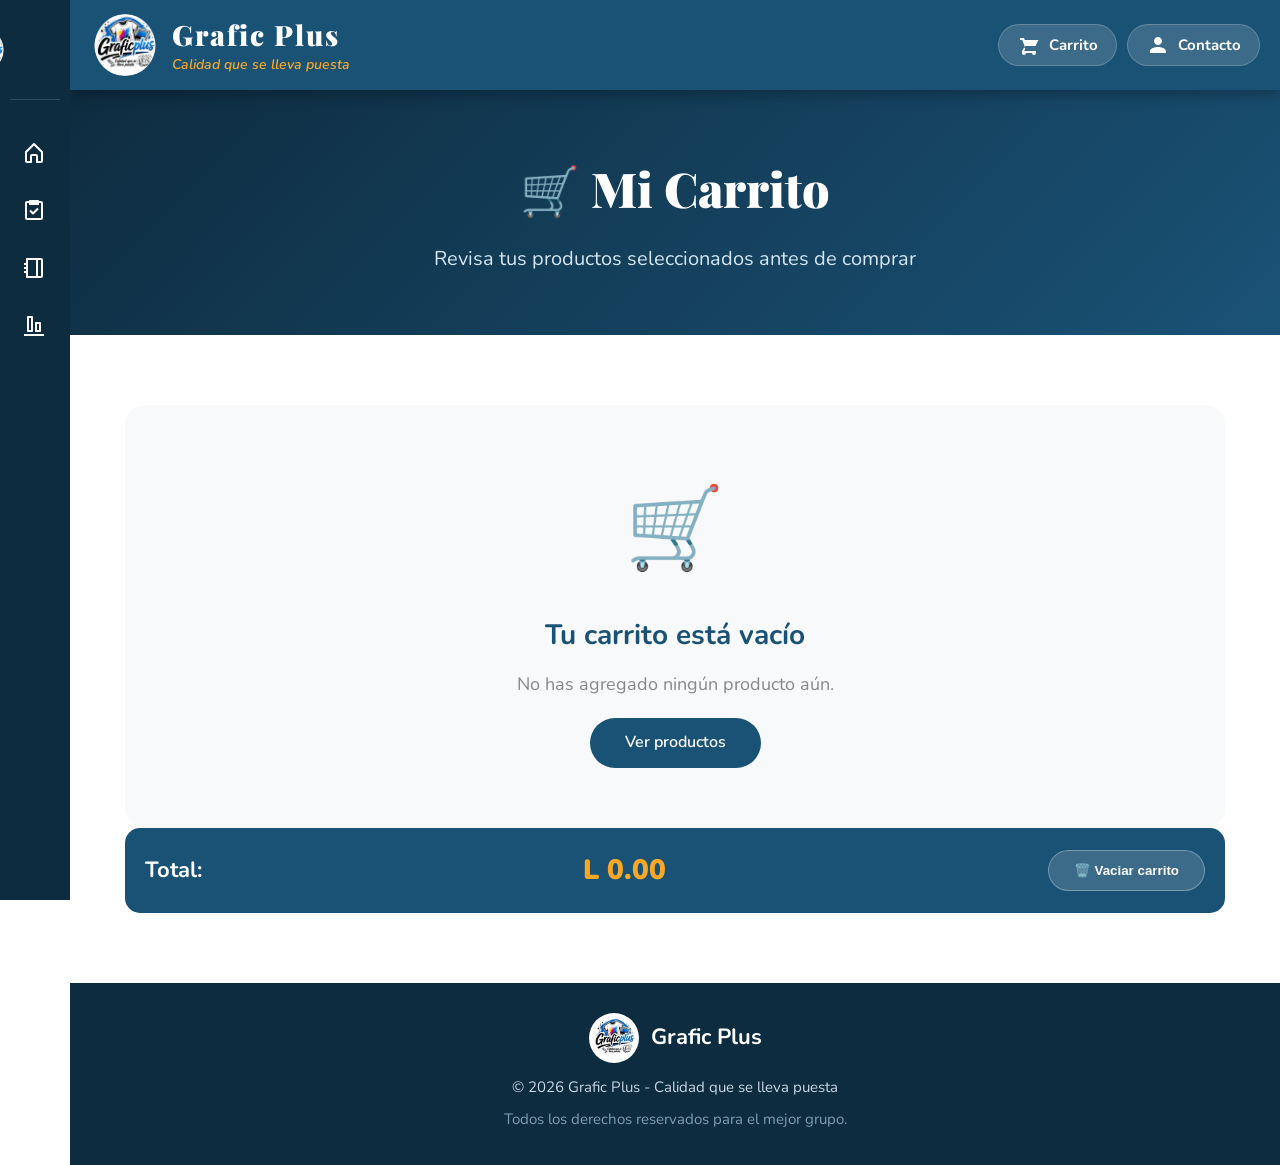
<file: index5.html>
<!DOCTYPE html>
<html lang="es">
<head>
    <meta charset="UTF-8">
    <meta name="viewport" content="width=device-width, initial-scale=1.0">
    <title>Grafic Plus - Carrito de Compras</title>
    <link rel="stylesheet" href="estilos5.css">
    <link href="https://fonts.googleapis.com/css2?family=Playfair+Display:wght@700;900&family=Nunito:wght@400;600;700&display=swap" rel="stylesheet">
    <link rel="icon" href="imagenes/Logos/logoG.png">
</head>
<body>

    <!-- ===== SIDEBAR ===== -->
    <aside class="sidebar">
        <ul class="sidebar__list">
            <li class="sidebar__element sidebar__element--logo">
                <a href="index.html" style="pointer-events: none; cursor: default;">
                    <img src="imagenes/Logos/logoG.png" alt="Grafic Plus" class="sidebar__icon--logo">
                    <div class="sidebar__hide">
                        <p class="sidebar__text" style="font-weight: 700; font-size: 18px; color: var(--amarillo);">Grafic Plus</p>
                    </div>
                </a>
            </li>
            <li class="sidebar__element">
                <a href="index.html#inicio">
                    <svg xmlns="http://www.w3.org/2000/svg" width="24" height="24" fill="currentColor" viewBox="0 0 24 24">
                        <path d="M12.71 2.29a.996.996 0 0 0-1.41 0l-8.01 8A1 1 0 0 0 3 11v9c0 1.1.9 2 2 2h4c.55 0 1-.45 1-1v-6h4v6c0 .55.45 1 1 1h4c1.1 0 2-.9 2-2v-9c0-.27-.11-.52-.29-.71zM16 20v-5c0-1.1-.9-2-2-2h-4c-1.1 0-2 .9-2 2v5H5v-8.59l7-7 7 7V20z"></path>
                    </svg>
                    <div class="sidebar__hide">
                        <p class="sidebar__text">Inicio</p>
                    </div>
                </a>
            </li>
            <li class="sidebar__element">
                <a href="index.html#servicios">
                    <svg xmlns="http://www.w3.org/2000/svg" width="24" height="24" fill="currentColor" viewBox="0 0 24 24">
                        <path d="M19 3h-2c0-.55-.45-1-1-1H8c-.55 0-1 .45-1 1H5c-1.1 0-2 .9-2 2v15c0 1.1.9 2 2 2h14c1.1 0 2-.9 2-2V5c0-1.1-.9-2-2-2m0 17H5V5h2v2h10V5h2z"></path>
                        <path d="M11 14.09 8.71 11.8 7.3 13.21l3 3c.2.2.45.29.71.29s.51-.1.71-.29l5-5-1.41-1.41-4.29 4.29Z"></path>
                    </svg>
                    <div class="sidebar__hide">
                        <p class="sidebar__text">Servicios</p>
                    </div>
                </a>
            </li>
            <li class="sidebar__element">
                <a href="index2.html#productos">
                    <svg xmlns="http://www.w3.org/2000/svg" width="24" height="24" fill="currentColor" viewBox="0 0 24 24">
                        <path d="M19 2H5c-.55 0-1 .45-1 1v4H2v2h2v2H2v2h2v2H2v2h2v4c0 .55.45 1 1 1h14c1.1 0 2-.9 2-2V4c0-1.1-.9-2-2-2M6 4h8v16H6zm13 16h-3V4h3z"></path>
                    </svg>
                    <div class="sidebar__hide">
                        <p class="sidebar__text">Productos</p>
                    </div>
                </a>
            </li>
            <li class="sidebar__element">
                <a href="index3.html">
                    <svg xmlns="http://www.w3.org/2000/svg" width="24" height="24" fill="currentColor" viewBox="0 0 24 24">
                        <path d="M2 20h20v2H2zM18 8h-4c-.55 0-1 .45-1 1v8c0 .55.45 1 1 1h4c.55 0 1-.45 1-1V9c0-.55-.45-1-1-1m-1 8h-2v-6h2zM10 2H6c-.55 0-1 .45-1 1v14c0 .55.45 1 1 1h4c.55 0 1-.45 1-1V3c0-.55-.45-1-1-1M9 16H7V4h2z"></path>
                    </svg>
                    <div class="sidebar__hide">
                        <p class="sidebar__text">Nosotros</p>
                    </div>
                </a>
            </li>
        </ul>
    </aside>

    <!-- ===== HEADER ===== -->
    <header class="header">
        <div class="header-contenido">
            <div class="logo">
                <img src="imagenes/Logos/logoG.png" alt="Logo Grafic Plus" width="70" height="70">
                <div class="logo-texto">
                    <h1>Grafic Plus</h1>
                    <span class="lema">Calidad que se lleva puesta</span>
                </div>
            </div>
            <div style="display: flex; gap: 10px; align-items: center;">
                <a href="index5.html" class="header-contacto-link" title="Carrito de compras">
                    <svg xmlns="http://www.w3.org/2000/svg" width="24" height="24" fill="currentColor" viewBox="0 0 24 24">
                        <path d="M7 18c-1.1 0-2 .9-2 2s.9 2 2 2 2-.9 2-2-.9-2-2-2zm10 0c-1.1 0-2 .9-2 2s.9 2 2 2 2-.9 2-2-.9-2-2-2zM7.07 13.9l.01-.02.47-.85L15 13h3.47l3.01-6H7.78l-.76-2H3v2h2.22l2.67 6.84L5.25 17.48C4.59 18.76 5.53 20 7 20h12v-2H7l1.2-2.1z"/>
                    </svg>
                    <span>Carrito</span>
                    <span class="carrito-contador" id="carrito-contador-header">0</span>
                </a>
                <a href="index4.html" class="header-contacto-link" title="Contacto">
                    <svg xmlns="http://www.w3.org/2000/svg" width="24" height="24" fill="currentColor" viewBox="0 0 24 24">
                        <path d="M12 12c2.21 0 4-1.79 4-4s-1.79-4-4-4-4 1.79-4 4 1.79 4 4 4zm0 2c-2.67 0-8 1.34-8 4v2h16v-2c0-2.66-5.33-4-8-4z"/>
                    </svg>
                    <span>Contacto</span>
                </a>
            </div>
        </div>
    </header>

    <!-- ===== HERO CARRITO ===== -->
    <section class="hero-carrito" id="carrito">
        <div class="hero-carrito-contenido">
            <h2>🛒 Mi Carrito</h2>
            <p>Revisa tus productos seleccionados antes de comprar</p>
        </div>
    </section>

    <!-- ===== SECCIÓN CARRITO ===== -->
    <section class="carrito-seccion">
        <div class="carrito-container">

            <!-- ===== CARRITO VACÍO ===== -->
            <div class="carrito-vacio" id="carrito-vacio">
                <div class="icono-vacio">🛒</div>
                <h3>Tu carrito está vacío</h3>
                <p>No has agregado ningún producto aún.</p>
                <a href="index2.html#productos" class="btn-seguir-comprando">Ver productos</a>
            </div>

            <!-- ===== CONTENIDO DEL CARRITO ===== -->
            <div id="carrito-contenido">
                <!-- Los productos se cargarán aquí con JavaScript -->
            </div>

            <!-- ===== TOTAL Y ACCIONES ===== -->
            <div class="carrito-total" id="carrito-total">
                <h3>Total:</h3>
                <span class="total-precio" id="total-general">L 0.00</span>
                <div class="carrito-acciones">
                    <button onclick="vaciarCarrito()" class="btn-vaciar">🗑️ Vaciar carrito</button>
                    <button onclick="mostrarFormularioCompra()" class="btn-comprar-carrito" id="btn-comprar-carrito">Proceder a comprar</button>
                </div>
            </div>

            <!-- ===== FORMULARIO DE COMPRA ===== -->
            <div class="formulario-compra" id="formulario-compra">
                <h3>📋 Detalles de la compra</h3>
                
                <div class="form-group">
                    <label for="nombre-cliente">Nombre completo *</label>
                    <input type="text" id="nombre-cliente" placeholder="Ingresa tu nombre completo" required>
                </div>
                
                <div class="form-group">
                    <label for="telefono-cliente">Teléfono</label>
                    <input type="tel" id="telefono-cliente" placeholder="Ingresa tu número de teléfono">
                </div>

                <div class="form-group">
                    <label>Método de pago *</label>
                    <div class="opciones-pago">
                        <div class="opcion-pago">
                            <input type="radio" name="metodo-pago" value="tarjeta" id="pago-tarjeta">
                            <label for="pago-tarjeta">💳 Pago con tarjeta</label>
                        </div>
                        <div class="opcion-pago">
                            <input type="radio" name="metodo-pago" value="tienda" id="pago-tienda">
                            <label for="pago-tienda">🏪 Recoger en tienda</label>
                        </div>
                    </div>
                </div>

                <div class="total-compra-final">
                    <h4>Total a pagar</h4>
                    <span class="total-final-precio" id="total-compra">L 0.00</span>
                </div>

                <div class="form-acciones">
                    <button onclick="confirmarCompra()" class="btn-confirmar">✅ Confirmar compra</button>
                    <button onclick="cerrarFormulario()" class="btn-cerrar-form">✖ Cancelar</button>
                </div>
            </div>

        </div>
    </section>

    <!-- ===== FOOTER ===== -->
    <footer class="footer">
        <div class="footer-contenido">
            <div class="footer-logo">
                <img src="imagenes/Logos/logoG.png" alt="Grafic Plus" width="50">
                <span>Grafic Plus</span>
            </div>
            <p>&copy; 2026 Grafic Plus - Calidad que se lleva puesta</p>
            <p class="footer-desarrollo">Todos los derechos reservados para el mejor grupo.</p>
        </div>
    </footer>

    <!-- ===== SCRIPTS ===== -->
    <script src="carrito.js"></script>
    <script>
        // Asegurar que el contador se actualice al cargar
        document.addEventListener('DOMContentLoaded', function() {
            actualizarContadorCarrito();
        });
    </script>

</body>
</html>
</file>
<file: estilos.css>
/* ===== RESET ===== */
* {
    margin: 0;
    padding: 0;
    box-sizing: border-box;
}

body {
    font-family: 'Nunito', 'Plus Jakarta Sans', sans-serif;
    background-color: #ffffff;
    line-height: 1.6;
    padding-left: 70px; /* espacio para sidebar */
}

a {
    text-decoration: none;
    color: inherit;
}

ul {
    list-style: none;
}

/* ===== PALETA DE COLORES ===== */
:root {
    --negro: #1a1a1a;
    --blanco: #ffffff;
    --azul-principal: #1A5276;
    --azul-oscuro: #0E2C40;
    --magenta: #C2185B;
    --amarillo: #F9A825;
}

/* ===== HEADER ===== */
.header {
    background-color: var(--azul-principal);
    padding: 10px 20px;
    position: sticky;
    top: 0;
    z-index: 1000;
    box-shadow: 0 4px 15px rgba(0,0,0,0.3);
}

.header-contenido {
    max-width: 1200px;
    margin: 0 auto;
    display: flex;
    justify-content: space-between;
    align-items: center;
    flex-wrap: wrap;
}

.logo {
    display: flex;
    align-items: center;
    gap: 12px;
}

.logo img {
    border-radius: 50%;
    padding: 4px;
}

.logo-texto h1 {
    font-family: 'Playfair Display', serif;
    font-size: 28px;
    font-weight: 900;
    color: var(--blanco);
    letter-spacing: 2px;
}

.lema {
    font-size: 14px;
    color: var(--amarillo);
    font-weight: 600;
    display: block;
    margin-top: -4px;
    font-style: italic;
}

.header-acciones {
    display: flex;
    align-items: center;
    gap: 12px;
}

.header-contacto-link {
    display: flex;
    align-items: center;
    gap: 8px;
    color: var(--blanco);
    background-color: rgba(255, 255, 255, 0.15);
    padding: 8px 18px;
    border-radius: 30px;
    font-weight: 700;
    font-size: 15px;
    transition: all 0.3s ease;
    border: 1px solid rgba(255, 255, 255, 0.2);
}

.header-contacto-link:hover {
    background-color: var(--amarillo);
    color: var(--negro);
    transform: scale(1.05);
}

.header-contacto-link svg {
    flex-shrink: 0;
}

.navegacion ul {
    display: flex;
    gap: 20px;
}

.navegacion a {
    color: var(--blanco);
    font-weight: 600;
    font-size: 16px;
    padding: 8px 14px;
    border-radius: 30px;
    transition: all 0.3s ease;
}

.navegacion a:hover {
    background-color: var(--amarillo);
    color: var(--negro);
    transform: scale(1.05);
}

/* ===== HERO ===== */
.hero {
    background: linear-gradient(135deg, var(--azul-oscuro) 0%, var(--azul-principal) 100%);
    padding: 80px 20px;
    text-align: center;
    color: var(--blanco);
    min-height: 500px;
    display: flex;
    align-items: center;
    justify-content: center;
}

.hero-contenido {
    max-width: 800px;
}

.hero-logo {
    max-width: 280px;
    margin-bottom: 20px;
    filter: drop-shadow(0 8px 20px rgba(0,0,0,0.4));
    display: inline-block;
}

.hero h2 {
    font-family: 'Playfair Display', serif;
    font-size: 48px;
    font-weight: 900;
    margin-bottom: 16px;
    color: var(--blanco);
}

.hero p {
    font-size: 22px;
    color: #d4e6f1;
    margin-bottom: 30px;
}

.btn-hero {
    display: inline-block;
    background: var(--amarillo);
    color: var(--negro);
    padding: 14px 40px;
    border-radius: 50px;
    font-weight: 700;
    font-size: 18px;
    transition: all 0.3s ease;
    box-shadow: 0 4px 15px rgba(249, 168, 37, 0.4);
}

.btn-hero:hover {
    transform: translateY(-3px);
    box-shadow: 0 8px 25px rgba(249, 168, 37, 0.6);
    background: #fbc02d;
}

/* ===== HERO CONTACTO BLOCK ===== */
.hero-contacto-block {
    margin-top: 40px;
    padding-top: 30px;
    border-top: 1px solid rgba(255, 255, 255, 0.2);
    display: flex;
    align-items: center;
    justify-content: center;
    gap: 30px;
    flex-wrap: wrap;
}

.hero-contacto-info {
    text-align: center;
    display: flex;
    flex-direction: column;
    align-items: center;
    gap: 12px;
}

.hero-contacto-info h3 {
    font-family: 'Playfair Display', serif;
    font-size: 26px;
    color: var(--amarillo);
}

.contacto-telefono {
    font-size: 18px;
    font-weight: 700;
    color: #ffffff;
}

.redes-sociales-links {
    display: flex;
    gap: 15px;
    justify-content: center;
    align-items: center;
    flex-wrap: wrap;
}

.red-social {
    display: inline-flex;
    align-items: center;
    gap: 8px;
    background: rgba(255, 255, 255, 0.15);
    color: var(--blanco);
    padding: 8px 18px;
    border-radius: 30px;
    font-weight: 600;
    font-size: 15px;
    transition: all 0.3s ease;
    backdrop-filter: blur(4px);
    border: 1px solid rgba(255, 255, 255, 0.2);
}

.red-social:hover {
    background: var(--amarillo);
    color: var(--negro);
    transform: translateY(-2px);
}

.logo-red-social {
    width: 28px;
    height: 28px;
    object-fit: contain;
    vertical-align: middle;
}

.hero-contacto-img {
    max-width: 220px;
}

.contacto-imagen {
    width: 100%;
    max-width: 220px;
    border-radius: 15px;
    box-shadow: 0 5px 20px rgba(0,0,0,0.3);
    object-fit: cover;
}

/* ===== TÍTULO SECCIÓN (general) ===== */
.titulo-seccion {
    text-align: center;
    font-family: 'Playfair Display', serif;
    font-size: 38px;
    font-weight: 900;
    color: var(--azul-principal);
    margin-bottom: 50px;
    position: relative;
}

.titulo-seccion::after {
    content: '';
    display: block;
    width: 80px;
    height: 4px;
    background: var(--magenta);
    margin: 12px auto 0;
    border-radius: 4px;
}

/* ===== SERVICIOS ===== */
.servicios {
    padding: 70px 20px;
    background: #f8f9fa;
}

.tarjetas-servicios {
    max-width: 1200px;
    margin: 0 auto;
    display: grid;
    grid-template-columns: repeat(auto-fit, minmax(260px, 1fr));
    gap: 30px;
}

.tarjeta-servicio {
    background: var(--blanco);
    padding: 40px 25px;
    border-radius: 20px;
    text-align: center;
    box-shadow: 0 5px 25px rgba(0,0,0,0.06);
    transition: all 0.3s ease;
    border: 1px solid #eef2f7;
}

.tarjeta-servicio:hover {
    transform: translateY(-8px);
    box-shadow: 0 12px 40px rgba(26, 82, 118, 0.15);
    border-color: var(--azul-principal);
}

.icono-servicio {
    font-size: 50px;
    margin-bottom: 15px;
}

.tarjeta-servicio h3 {
    font-size: 22px;
    color: var(--azul-principal);
    margin-bottom: 12px;
}

.tarjeta-servicio p {
    color: #555;
    font-size: 15px;
}

/* ===== FOOTER ===== */
.footer {
    background: var(--azul-oscuro);
    color: #c8d6e5;
    padding: 30px 20px;
    text-align: center;
}

.footer-contenido {
    max-width: 1200px;
    margin: 0 auto;
}

.footer-logo {
    display: flex;
    align-items: center;
    justify-content: center;
    gap: 12px;
    font-size: 22px;
    font-weight: 700;
    color: var(--blanco);
    margin-bottom: 12px;
}

.footer-logo img {
    border-radius: 50%;
    background: var(--blanco);
    padding: 4px;
}

.footer p {
    font-size: 15px;
    margin-bottom: 4px;
}

.footer-desarrollo {
    font-size: 13px;
    color: #7f9eb5;
    margin-top: 8px;
}

/* ===== SIDEBAR ===== */
.sidebar {
    position: fixed;
    top: 0;
    left: 0;
    height: 100vh;
    width: 70px;
    background-color: var(--azul-oscuro);
    padding: 15px 10px;
    overflow: hidden;
    transition: width 0.3s ease;
    z-index: 2000;
}

.sidebar:hover {
    width: 230px;
    box-shadow: 6px 0 25px rgba(0,0,0,0.35);
}

.sidebar__list {
    display: flex;
    flex-direction: column;
    gap: 8px;
    height: 100%;
}

/* ===== LOGO EN LA PARTE SUPERIOR ===== */
.sidebar__element--logo {
    display: flex;
    align-items: center;
    justify-content: center;
    margin-bottom: 20px;
    border-bottom: 1px solid rgba(255,255,255,0.15);
    padding-bottom: 15px;
}

.sidebar__icon--logo {
    width: 45px;
    height: 45px;
    border-radius: 50%;
    flex-shrink: 0;
    transition: opacity 0.2s ease, visibility 0.2s ease;
}

.sidebar:not(:hover) .sidebar__icon--logo {
    opacity: 0;
    visibility: hidden;
}

.sidebar__element a {
    display: flex;
    align-items: center;
    gap: 15px;
    color: var(--blanco);
    padding: 12px;
    border-radius: 10px;
    white-space: nowrap;
    transition: background-color 0.3s ease, color 0.3s ease;
}

.sidebar__element a:hover {
    background-color: var(--magenta);
}

.sidebar__element svg {
    flex-shrink: 0;
}

.sidebar__hide {
    opacity: 0;
    transition: opacity 0.2s ease;
}

.sidebar:hover .sidebar__hide {
    opacity: 1;
}

.sidebar__text {
    font-weight: 600;
}

/* ===== RESPONSIVE ===== */
@media (min-width: 769px) {
    body {
        padding-left: 70px;
    }
    .navegacion {
        display: none;
    }
}

@media (max-width: 768px) {
    .sidebar {
        display: none;
    }
    body {
        padding-left: 0;
    }
    .header-contenido {
        flex-direction: column;
        gap: 12px;
    }
    .navegacion ul {
        flex-wrap: wrap;
        justify-content: center;
        gap: 8px;
    }
    .navegacion a {
        font-size: 14px;
        padding: 6px 12px;
    }
    .hero h2 {
        font-size: 32px;
    }
    .hero p {
        font-size: 18px;
    }
    .titulo-seccion {
        font-size: 28px;
    }
    .logo-texto h1 {
        font-size: 22px;
    }
    .lema {
        font-size: 12px;
    }
}

@media (max-width: 480px) {
    .hero {
        padding: 50px 15px;
        min-height: 350px;
    }
    .hero h2 {
        font-size: 26px;
    }
    .btn-hero {
        padding: 12px 28px;
        font-size: 16px;
    }
    .tarjetas-servicios {
        grid-template-columns: 1fr;
    }
}

/* ===== CONTADOR DEL CARRITO ===== */
.carrito-contador {
    position: absolute;
    top: -8px;
    right: -8px;
    background-color: var(--magenta);
    color: white;
    font-size: 12px;
    font-weight: 700;
    width: 22px;
    height: 22px;
    border-radius: 50%;
    display: none;
    align-items: center;
    justify-content: center;
    border: 2px solid white;
}

.header-contacto-link {
    position: relative;
}
</file>
<file: estilos2.css>
/* ===== RESET ===== */
* {
    margin: 0;
    padding: 0;
    box-sizing: border-box;
}

body {
    font-family: 'Nunito', 'Plus Jakarta Sans', sans-serif;
    background-color: #ffffff;
    color: #1a1a1a;
    line-height: 1.6;
    padding-left: 70px;
}

a {
    text-decoration: none;
    color: inherit;
}

ul {
    list-style: none;
}

/* ===== PALETA DE COLORES ===== */
:root {
    --negro: #1a1a1a;
    --blanco: #ffffff;
    --azul-principal: #1A5276;
    --azul-oscuro: #0E2C40;
    --magenta: #C2185B;
    --amarillo: #F9A825;
}

/* ===== HEADER ===== */
.header {
    background-color: var(--azul-principal);
    padding: 10px 20px;
    position: sticky;
    top: 0;
    z-index: 1000;
    box-shadow: 0 4px 15px rgba(0,0,0,0.3);
}

.header-contenido {
    max-width: 1200px;
    margin: 0 auto;
    display: flex;
    justify-content: space-between;
    align-items: center;
    flex-wrap: wrap;
}

.logo {
    display: flex;
    align-items: center;
    gap: 12px;
}

.logo img {
    border-radius: 50%;
    padding: 4px;
}

.logo-texto h1 {
    font-family: 'Playfair Display', serif;
    font-size: 28px;
    font-weight: 900;
    color: var(--blanco);
    letter-spacing: 2px;
}

.lema {
    font-size: 14px;
    color: var(--amarillo);
    font-weight: 600;
    display: block;
    margin-top: -4px;
    font-style: italic;
}

.header-acciones {
    display: flex;
    align-items: center;
    gap: 12px;
}

.header-contacto-link {
    display: flex;
    align-items: center;
    gap: 8px;
    color: var(--blanco);
    background-color: rgba(255, 255, 255, 0.15);
    padding: 8px 18px;
    border-radius: 30px;
    font-weight: 700;
    font-size: 15px;
    transition: all 0.3s ease;
    border: 1px solid rgba(255, 255, 255, 0.2);
}

.header-contacto-link:hover {
    background-color: var(--amarillo);
    color: var(--negro);
    transform: scale(1.05);
}

.header-contacto-link svg {
    flex-shrink: 0;
}

.navegacion ul {
    display: flex;
    gap: 20px;
}

.navegacion a {
    color: var(--blanco);
    font-weight: 600;
    font-size: 16px;
    padding: 8px 14px;
    border-radius: 30px;
    transition: all 0.3s ease;
}

.navegacion a:hover {
    background-color: var(--amarillo);
    color: var(--negro);
    transform: scale(1.05);
}

/* ===== HERO CONTACTO ===== */
.hero-contacto-index2 {
    background: linear-gradient(135deg, var(--azul-oscuro) 0%, var(--azul-principal) 100%);
    padding: 40px 20px;
    text-align: center;
    color: var(--blanco);
}

.hero-contacto-block {
    max-width: 800px;
    margin: 0 auto;
    display: flex;
    align-items: center;
    justify-content: center;
    gap: 30px;
    flex-wrap: wrap;
}

.hero-contacto-info {
    text-align: center;
    display: flex;
    flex-direction: column;
    align-items: center;
    gap: 12px;
}

.hero-contacto-info h3 {
    font-family: 'Playfair Display', serif;
    font-size: 26px;
    color: var(--amarillo);
}

.contacto-telefono {
    font-size: 18px;
    font-weight: 700;
    color: #ffffff;
}

.redes-sociales-links {
    display: flex;
    gap: 15px;
    justify-content: center;
    align-items: center;
    flex-wrap: wrap;
}

.red-social {
    display: inline-flex;
    align-items: center;
    gap: 8px;
    background: rgba(255, 255, 255, 0.15);
    color: var(--blanco);
    padding: 8px 18px;
    border-radius: 30px;
    font-weight: 600;
    font-size: 15px;
    transition: all 0.3s ease;
    backdrop-filter: blur(4px);
    border: 1px solid rgba(255, 255, 255, 0.2);
}

.red-social:hover {
    background: var(--amarillo);
    color: var(--negro);
    transform: translateY(-2px);
}

.logo-red-social {
    width: 28px;
    height: 28px;
    object-fit: contain;
    vertical-align: middle;
}

.hero-contacto-img {
    max-width: 220px;
}

.contacto-imagen {
    width: 100%;
    max-width: 220px;
    border-radius: 15px;
    box-shadow: 0 5px 20px rgba(0,0,0,0.3);
    object-fit: cover;
}

/* ===== TÍTULO SECCIÓN ===== */
.titulo-seccion {
    text-align: center;
    font-family: 'Playfair Display', serif;
    font-size: 38px;
    font-weight: 900;
    color: var(--azul-principal);
    margin-bottom: 50px;
    position: relative;
}

.titulo-seccion::after {
    content: '';
    display: block;
    width: 80px;
    height: 4px;
    background: var(--magenta);
    margin: 12px auto 0;
    border-radius: 4px;
}

/* ===== CARRUSEL ===== */
.carrusel-seccion {
    padding: 70px 20px 40px 20px;
    background: var(--blanco);
}

.carrusel-container {
    max-width: 1200px;
    margin: 0 auto;
}

.slider-box {
    width: 100%;
    height: 500px;
    margin: 0 auto;
    overflow: hidden;
    border-radius: 20px;
    position: relative;
    box-shadow: 0 10px 30px rgba(0, 0, 0, 0.15);
    background: #f0f2f5;
}

.slider-box ul {
    display: flex;
    padding: 0;
    width: 400%;
    height: 100%;
    animation: slide 16s infinite ease-in-out;
}

.slider-box li {
    width: 25%;
    list-style: none;
    position: relative;
    height: 100%;
    flex-shrink: 0;
}

.slider-box img {
    width: 100%;
    height: 100%;
    object-fit: cover;
    display: block;
}

.slider-texto {
    position: absolute;
    top: 50%;
    left: 50%;
    transform: translate(-50%, -50%);
    text-align: center;
    color: #ffffff;
    width: 85%;
    padding: 25px;
    border-radius: 15px;
    background-color: rgba(255, 255, 255, 0.2);
    backdrop-filter: blur(10px);
    -webkit-backdrop-filter: blur(10px);
    border: 1px solid rgba(255, 255, 255, 0.3);
    box-shadow: 0 8px 32px rgba(0, 0, 0, 0.25);
}

.slider-texto h3 {
    font-family: 'Playfair Display', serif;
    font-size: 35px;
    margin-bottom: 15px;
    font-weight: 900;
    color: var(--blanco);
    text-shadow: 0 2px 8px rgba(0, 0, 0, 0.7), 0 0 15px rgba(0, 0, 0, 0.5);
}

.slider-texto p {
    font-size: 18px;
    font-weight: 600;
    color: #ffffff;
    text-shadow: 0 2px 6px rgba(0, 0, 0, 0.8);
    max-width: 700px;
    margin: 0 auto;
}

@keyframes slide {
    0% { margin-left: 0; }
    20% { margin-left: 0; }
    25% { margin-left: -100%; }
    45% { margin-left: -100%; }
    50% { margin-left: -200%; }
    70% { margin-left: -200%; }
    75% { margin-left: -300%; }
    100% { margin-left: -300%; }
}

/* ===== PRODUCTOS ===== */
.productos {
    padding: 70px 20px;
    background: var(--blanco);
}

.galeria-productos {
    max-width: 1200px;
    margin: 0 auto;
    display: grid;
    grid-template-columns: repeat(auto-fit, minmax(260px, 1fr));
    gap: 30px;
}

.tarjeta-producto {
    background: var(--blanco);
    border-radius: 16px;
    overflow: hidden;
    box-shadow: 0 5px 20px rgba(0,0,0,0.08);
    transition: all 0.3s ease;
    border: 1px solid #eef2f7;
}

.tarjeta-producto:hover {
    transform: translateY(-6px);
    box-shadow: 0 12px 40px rgba(0,0,0,0.12);
    border-color: var(--magenta);
}

.producto-imagen {
    background-color: #f5f5f5;
    display: flex;
    align-items: center;
    justify-content: center;
    height: 200px;
    padding: 10px;
}

.producto-imagen img {
    max-width: 100%;
    max-height: 100%;
    object-fit: contain;
    display: block;
}

.producto-info {
    padding: 18px 20px 22px;
}

.producto-info h4 {
    font-size: 18px;
    color: var(--azul-principal);
    margin-bottom: 6px;
}

.producto-info p {
    color: #666;
    font-size: 14px;
    margin-bottom: 12px;
}

.precio {
    display: inline-block;
    font-weight: 700;
    font-size: 20px;
    color: var(--magenta);
    margin-bottom: 8px;
}

/* ===== BOTÓN COTIZAR ===== */
.cotizar-label {
    display: inline-block;
    background: var(--azul-principal);
    color: var(--blanco);
    border: none;
    padding: 10px 28px;
    border-radius: 30px;
    font-weight: 600;
    font-size: 15px;
    cursor: pointer;
    transition: all 0.3s ease;
    width: 100%;
    text-align: center;
}

.cotizar-label:hover {
    background: var(--magenta);
    transform: scale(1.02);
}

.cotizar-checkbox {
    display: none;
}

.cotizar-detalles {
    max-height: 0;
    overflow: hidden;
    transition: max-height 0.4s ease, padding 0.4s ease, opacity 0.3s ease;
    opacity: 0;
    padding: 0 10px;
    margin-top: 6px;
    background: #f4f6f8;
    border-radius: 12px;
    border-left: 4px solid var(--magenta);
}

.cotizar-checkbox:checked + .cotizar-detalles {
    max-height: 300px;
    padding: 15px 15px;
    opacity: 1;
}

.cotizar-detalles p {
    font-size: 14px;
    margin-bottom: 6px;
    color: #333;
}

.cotizar-detalles strong {
    color: var(--azul-principal);
}

.cotizar-wa {
    display: inline-block;
    margin-top: 8px;
    background: #25D366;
    color: white;
    padding: 8px 20px;
    border-radius: 30px;
    font-weight: 600;
    font-size: 14px;
    text-align: center;
    transition: background 0.3s ease;
}

.cotizar-wa:hover {
    background: #128C7E;
    color: white;
}

/* ===== SIDEBAR ===== */
.sidebar {
    position: fixed;
    top: 0;
    left: 0;
    height: 100vh;
    width: 70px;
    background-color: var(--azul-oscuro);
    padding: 15px 10px;
    overflow: hidden;
    transition: width 0.3s ease;
    z-index: 2000;
}

.sidebar:hover {
    width: 230px;
    box-shadow: 6px 0 25px rgba(0,0,0,0.35);
}

.sidebar__list {
    display: flex;
    flex-direction: column;
    gap: 8px;
    height: 100%;
}

/* ===== LOGO EN LA PARTE SUPERIOR ===== */
.sidebar__element--logo {
    display: flex;
    align-items: center;
    justify-content: center;
    margin-bottom: 20px;
    border-bottom: 1px solid rgba(255,255,255,0.15);
    padding-bottom: 15px;
}

.sidebar__icon--logo {
    width: 45px;
    height: 45px;
    border-radius: 50%;
    flex-shrink: 0;
    transition: opacity 0.2s ease, visibility 0.2s ease;
}

.sidebar:not(:hover) .sidebar__icon--logo {
    opacity: 0;
    visibility: hidden;
}

.sidebar__element a {
    display: flex;
    align-items: center;
    gap: 15px;
    color: var(--blanco);
    padding: 12px;
    border-radius: 10px;
    white-space: nowrap;
    transition: background-color 0.3s ease, color 0.3s ease;
}

.sidebar__element a:hover {
    background-color: var(--magenta);
}

.sidebar__element svg {
    flex-shrink: 0;
}

.sidebar__hide {
    opacity: 0;
    transition: opacity 0.2s ease;
}

.sidebar:hover .sidebar__hide {
    opacity: 1;
}

.sidebar__text {
    font-weight: 600;
}

/* ===== FOOTER ===== */
.footer {
    background: var(--azul-oscuro);
    color: #c8d6e5;
    padding: 30px 20px;
    text-align: center;
}

.footer-contenido {
    max-width: 1200px;
    margin: 0 auto;
}

.footer-logo {
    display: flex;
    align-items: center;
    justify-content: center;
    gap: 12px;
    font-size: 22px;
    font-weight: 700;
    color: var(--blanco);
    margin-bottom: 12px;
}

.footer-logo img {
    border-radius: 50%;
    background: var(--blanco);
    padding: 4px;
}

.footer p {
    font-size: 15px;
    margin-bottom: 4px;
}

.footer-desarrollo {
    font-size: 13px;
    color: #7f9eb5;
    margin-top: 8px;
}

/* ===== RESPONSIVE ===== */
@media (min-width: 769px) {
    body {
        padding-left: 70px;
    }
    .navegacion {
        display: none;
    }
}

@media (max-width: 768px) {
    .sidebar {
        display: none;
    }
    body {
        padding-left: 0;
    }
    .header-contenido {
        flex-direction: column;
        gap: 12px;
    }
    .navegacion ul {
        flex-wrap: wrap;
        justify-content: center;
        gap: 8px;
    }
    .navegacion a {
        font-size: 14px;
        padding: 6px 12px;
    }
    .titulo-seccion {
        font-size: 28px;
    }
    .logo-texto h1 {
        font-size: 22px;
    }
    .lema {
        font-size: 12px;
    }
    .slider-box {
        height: 350px;
    }
    .slider-texto h3 {
        font-size: 28px;
    }
    .slider-texto p {
        font-size: 16px;
    }
    .galeria-productos {
        grid-template-columns: repeat(auto-fit, minmax(200px, 1fr));
    }
}

@media (max-width: 480px) {
    .slider-box {
        height: 280px;
    }
    .slider-texto h3 {
        font-size: 22px;
    }
    .slider-texto p {
        font-size: 14px;
    }
    .galeria-productos {
        grid-template-columns: 1fr;
    }
}

/* ===== CONTADOR DEL CARRITO ===== */
.carrito-contador {
    position: absolute;
    top: -8px;
    right: -8px;
    background-color: var(--magenta);
    color: white;
    font-size: 12px;
    font-weight: 700;
    width: 22px;
    height: 22px;
    border-radius: 50%;
    display: none;
    align-items: center;
    justify-content: center;
    border: 2px solid white;
}

.header-contacto-link {
    position: relative;
}
</file>
<file: estilos3.css>
/* ===== RESET ===== */
* {
    margin: 0;
    padding: 0;
    box-sizing: border-box;
}

body {
    font-family: 'Nunito', 'Plus Jakarta Sans', sans-serif;
    background-color: #ffffff;
    line-height: 1.6;
    padding-left: 70px;
}

a {
    text-decoration: none;
    color: inherit;
}

ul {
    list-style: none;
}

/* ===== PALETA DE COLORES ===== */
:root {
    --negro: #1a1a1a;
    --blanco: #ffffff;
    --azul-principal: #1A5276;
    --azul-oscuro: #0E2C40;
    --magenta: #C2185B;
    --amarillo: #F9A825;
}

/* ===== HEADER ===== */
.header {
    background-color: var(--azul-principal);
    padding: 10px 20px;
    position: sticky;
    top: 0;
    z-index: 1000;
    box-shadow: 0 4px 15px rgba(0,0,0,0.3);
}

.header-contenido {
    max-width: 1200px;
    margin: 0 auto;
    display: flex;
    justify-content: space-between;
    align-items: center;
    flex-wrap: wrap;
}

.logo {
    display: flex;
    align-items: center;
    gap: 12px;
}

.logo img {
    border-radius: 50%;
    padding: 4px;
}

.logo-texto h1 {
    font-family: 'Playfair Display', serif;
    font-size: 28px;
    font-weight: 900;
    color: var(--blanco);
    letter-spacing: 2px;
}

.lema {
    font-size: 14px;
    color: var(--amarillo);
    font-weight: 600;
    display: block;
    margin-top: -4px;
    font-style: italic;
}

.header-acciones {
    display: flex;
    align-items: center;
    gap: 12px;
}

.header-contacto-link {
    display: flex;
    align-items: center;
    gap: 8px;
    color: var(--blanco);
    background-color: rgba(255, 255, 255, 0.15);
    padding: 8px 18px;
    border-radius: 30px;
    font-weight: 700;
    font-size: 15px;
    transition: all 0.3s ease;
    border: 1px solid rgba(255, 255, 255, 0.2);
}

.header-contacto-link:hover {
    background-color: var(--amarillo);
    color: var(--negro);
    transform: scale(1.05);
}

.header-contacto-link svg {
    flex-shrink: 0;
}

/* ===== HERO NOSOTROS ===== */
.hero-nosotros {
    background: linear-gradient(135deg, var(--azul-oscuro) 0%, var(--azul-principal) 100%);
    padding: 80px 20px;
    text-align: center;
    color: var(--blanco);
    min-height: 500px;
    display: flex;
    align-items: center;
    justify-content: center;
}

.hero-nosotros-contenido {
    max-width: 850px;
}

.hero-logo {
    max-width: 280px;
    margin-bottom: 20px;
    filter: drop-shadow(0 8px 20px rgba(0,0,0,0.4));
    display: inline-block;
}

.hero-nosotros h2 {
    font-family: 'Playfair Display', serif;
    font-size: 48px;
    font-weight: 900;
    margin-bottom: 20px;
    color: var(--blanco);
}

.hero-descripcion {
    font-size: 20px;
    color: #d4e6f1;
    margin-bottom: 15px;
    line-height: 1.7;
}

.hero-descripcion strong {
    color: var(--amarillo);
}

.hero-equipo {
    font-size: 18px;
    color: #d4e6f1;
    margin-bottom: 25px;
    font-weight: 600;
}

.valores-hero {
    display: flex;
    flex-wrap: wrap;
    justify-content: center;
    gap: 15px;
    margin-top: 10px;
}

.valores-hero span {
    background: rgba(255,255,255,0.15);
    color: var(--blanco);
    padding: 10px 25px;
    border-radius: 30px;
    font-size: 16px;
    font-weight: 600;
    backdrop-filter: blur(4px);
    border: 1px solid rgba(255,255,255,0.1);
    transition: all 0.3s ease;
}

.valores-hero span:hover {
    background: var(--amarillo);
    color: var(--negro);
    transform: scale(1.05);
}

/* ===== HERO CONTACTO BLOCK ===== */
.hero-contacto-block {
    margin-top: 40px;
    padding-top: 30px;
    border-top: 1px solid rgba(255, 255, 255, 0.2);
    display: flex;
    align-items: center;
    justify-content: center;
    gap: 30px;
    flex-wrap: wrap;
}

.hero-contacto-info {
    text-align: center;
    display: flex;
    flex-direction: column;
    align-items: center;
    gap: 12px;
}

.hero-contacto-info h3 {
    font-family: 'Playfair Display', serif;
    font-size: 26px;
    color: var(--amarillo);
}

.contacto-telefono {
    font-size: 18px;
    font-weight: 700;
    color: #ffffff;
}

.redes-sociales-links {
    display: flex;
    gap: 15px;
    justify-content: center;
    align-items: center;
    flex-wrap: wrap;
}

.red-social {
    display: inline-flex;
    align-items: center;
    gap: 8px;
    background: rgba(255, 255, 255, 0.15);
    color: var(--blanco);
    padding: 8px 18px;
    border-radius: 30px;
    font-weight: 600;
    font-size: 15px;
    transition: all 0.3s ease;
    backdrop-filter: blur(4px);
    border: 1px solid rgba(255, 255, 255, 0.2);
}

.red-social:hover {
    background: var(--amarillo);
    color: var(--negro);
    transform: translateY(-2px);
}

.logo-red-social {
    width: 28px;
    height: 28px;
    object-fit: contain;
    vertical-align: middle;
}

.hero-contacto-img {
    max-width: 220px;
}

.contacto-imagen {
    width: 100%;
    max-width: 220px;
    border-radius: 15px;
    box-shadow: 0 5px 20px rgba(0,0,0,0.3);
    object-fit: cover;
}

/* ===== TÍTULO SECCIÓN ===== */
.titulo-seccion {
    text-align: center;
    font-family: 'Playfair Display', serif;
    font-size: 38px;
    font-weight: 900;
    color: var(--azul-principal);
    margin-bottom: 50px;
    position: relative;
}

.titulo-seccion::after {
    content: '';
    display: block;
    width: 80px;
    height: 4px;
    background: var(--magenta);
    margin: 12px auto 0;
    border-radius: 4px;
}

/* ===== VALORES DETALLADOS ===== */
.valores-detallados {
    padding: 70px 20px;
    background: #f8f9fa;
}

.valores-grid {
    max-width: 1200px;
    margin: 0 auto;
    display: grid;
    grid-template-columns: repeat(auto-fit, minmax(250px, 1fr));
    gap: 30px;
}

.valor-item {
    background: var(--blanco);
    padding: 40px 25px;
    border-radius: 20px;
    text-align: center;
    box-shadow: 0 5px 25px rgba(0,0,0,0.06);
    transition: all 0.3s ease;
    border: 1px solid #eef2f7;
}

.valor-item:hover {
    transform: translateY(-8px);
    box-shadow: 0 12px 40px rgba(26, 82, 118, 0.15);
    border-color: var(--azul-principal);
}

.valor-icono {
    font-size: 50px;
    margin-bottom: 15px;
}

.valor-item h3 {
    font-size: 22px;
    color: var(--azul-principal);
    margin-bottom: 12px;
}

.valor-item p {
    color: #555;
    font-size: 15px;
}

/* ===== SIDEBAR ===== */
.sidebar {
    position: fixed;
    top: 0;
    left: 0;
    height: 100vh;
    width: 70px;
    background-color: var(--azul-oscuro);
    padding: 15px 10px;
    overflow: hidden;
    transition: width 0.3s ease;
    z-index: 2000;
}

.sidebar:hover {
    width: 230px;
    box-shadow: 6px 0 25px rgba(0,0,0,0.35);
}

.sidebar__list {
    display: flex;
    flex-direction: column;
    gap: 8px;
    height: 100%;
}

/* ===== LOGO EN LA PARTE SUPERIOR ===== */
.sidebar__element--logo {
    display: flex;
    align-items: center;
    justify-content: center;
    margin-bottom: 20px;
    border-bottom: 1px solid rgba(255,255,255,0.15);
    padding-bottom: 15px;
}

.sidebar__icon--logo {
    width: 45px;
    height: 45px;
    border-radius: 50%;
    flex-shrink: 0;
    transition: opacity 0.2s ease, visibility 0.2s ease;
}

.sidebar:not(:hover) .sidebar__icon--logo {
    opacity: 0;
    visibility: hidden;
}

.sidebar__element a {
    display: flex;
    align-items: center;
    gap: 15px;
    color: var(--blanco);
    padding: 12px;
    border-radius: 10px;
    white-space: nowrap;
    transition: background-color 0.3s ease, color 0.3s ease;
}

.sidebar__element a:hover {
    background-color: var(--magenta);
}

.sidebar__element svg {
    flex-shrink: 0;
}

.sidebar__hide {
    opacity: 0;
    transition: opacity 0.2s ease;
}

.sidebar:hover .sidebar__hide {
    opacity: 1;
}

.sidebar__text {
    font-weight: 600;
}

/* ===== FOOTER ===== */
.footer {
    background: var(--azul-oscuro);
    color: #c8d6e5;
    padding: 30px 20px;
    text-align: center;
}

.footer-contenido {
    max-width: 1200px;
    margin: 0 auto;
}

.footer-logo {
    display: flex;
    align-items: center;
    justify-content: center;
    gap: 12px;
    font-size: 22px;
    font-weight: 700;
    color: var(--blanco);
    margin-bottom: 12px;
}

.footer-logo img {
    border-radius: 50%;
    background: var(--blanco);
    padding: 4px;
}

.footer p {
    font-size: 15px;
    margin-bottom: 4px;
}

.footer-desarrollo {
    font-size: 13px;
    color: #7f9eb5;
    margin-top: 8px;
}

/* ===== RESPONSIVE ===== */
@media (min-width: 769px) {
    body {
        padding-left: 70px;
    }
}

@media (max-width: 768px) {
    .sidebar {
        display: none;
    }
    body {
        padding-left: 0;
    }
    .header-contenido {
        flex-direction: column;
        gap: 12px;
    }
    .hero-nosotros h2 {
        font-size: 32px;
    }
    .hero-descripcion {
        font-size: 17px;
    }
    .hero-equipo {
        font-size: 16px;
    }
    .titulo-seccion {
        font-size: 28px;
    }
    .logo-texto h1 {
        font-size: 22px;
    }
    .lema {
        font-size: 12px;
    }
    .valores-hero span {
        font-size: 14px;
        padding: 8px 18px;
    }
}

@media (max-width: 480px) {
    .hero-nosotros {
        padding: 50px 15px;
        min-height: 350px;
    }
    .hero-nosotros h2 {
        font-size: 26px;
    }
    .hero-descripcion {
        font-size: 15px;
    }
    .valores-grid {
        grid-template-columns: 1fr;
    }
}

/* ===== CONTADOR DEL CARRITO ===== */
.carrito-contador {
    position: absolute;
    top: -8px;
    right: -8px;
    background-color: var(--magenta);
    color: white;
    font-size: 12px;
    font-weight: 700;
    width: 22px;
    height: 22px;
    border-radius: 50%;
    display: none;
    align-items: center;
    justify-content: center;
    border: 2px solid white;
}

.header-contacto-link {
    position: relative;
}
</file>
<file: estilos4.css>
/* ===== RESET ===== */
* {
    margin: 0;
    padding: 0;
    box-sizing: border-box;
}

body {
    font-family: 'Nunito', 'Plus Jakarta Sans', sans-serif;
    background-color: #ffffff;
    line-height: 1.6;
    padding-left: 70px;
}

a {
    text-decoration: none;
    color: inherit;
}

ul {
    list-style: none;
}

/* ===== PALETA DE COLORES ===== */
:root {
    --negro: #1a1a1a;
    --blanco: #ffffff;
    --azul-principal: #1A5276;
    --azul-oscuro: #0E2C40;
    --magenta: #C2185B;
    --amarillo: #F9A825;
}

/* ===== HEADER ===== */
.header {
    background-color: var(--azul-principal);
    padding: 10px 20px;
    position: sticky;
    top: 0;
    z-index: 1000;
    box-shadow: 0 4px 15px rgba(0,0,0,0.3);
}

.header-contenido {
    max-width: 1200px;
    margin: 0 auto;
    display: flex;
    justify-content: space-between;
    align-items: center;
    flex-wrap: wrap;
}

.logo {
    display: flex;
    align-items: center;
    gap: 12px;
}

.logo img {
    border-radius: 50%;
    padding: 4px;
}

.logo-texto h1 {
    font-family: 'Playfair Display', serif;
    font-size: 28px;
    font-weight: 900;
    color: var(--blanco);
    letter-spacing: 2px;
}

.lema {
    font-size: 14px;
    color: var(--amarillo);
    font-weight: 600;
    display: block;
    margin-top: -4px;
    font-style: italic;
}

.header-acciones {
    display: flex;
    align-items: center;
    gap: 12px;
}

.header-contacto-link {
    display: flex;
    align-items: center;
    gap: 8px;
    color: var(--blanco);
    background-color: rgba(255, 255, 255, 0.15);
    padding: 8px 18px;
    border-radius: 30px;
    font-weight: 700;
    font-size: 15px;
    transition: all 0.3s ease;
    border: 1px solid rgba(255, 255, 255, 0.2);
}

.header-contacto-link:hover {
    background-color: var(--amarillo);
    color: var(--negro);
    transform: scale(1.05);
}

.header-contacto-link svg {
    flex-shrink: 0;
}

/* ===== HERO CONTACTO ===== */
.hero-contacto {
    background: linear-gradient(135deg, var(--azul-oscuro) 0%, var(--azul-principal) 100%);
    padding: 60px 20px;
    text-align: center;
    color: var(--blanco);
}

.hero-contacto-contenido {
    max-width: 700px;
    margin: 0 auto;
}

.hero-contacto h2 {
    font-family: 'Playfair Display', serif;
    font-size: 48px;
    font-weight: 900;
    margin-bottom: 16px;
    color: var(--blanco);
}

.hero-contacto p {
    font-size: 20px;
    color: #d4e6f1;
}

.contacto-info-hero {
    display: flex;
    justify-content: center;
    gap: 25px;
    margin: 30px 0;
    flex-wrap: wrap;
}

.contacto-item-hero {
    display: flex;
    align-items: center;
    gap: 12px;
    background: rgba(255, 255, 255, 0.1);
    padding: 12px 20px;
    border-radius: 12px;
    backdrop-filter: blur(4px);
    border: 1px solid rgba(255, 255, 255, 0.15);
}

.contacto-icono-hero {
    font-size: 24px;
}

.contacto-item-hero h3 {
    font-size: 14px;
    color: var(--amarillo);
}

.contacto-item-hero p {
    font-size: 16px;
    font-weight: 600;
    color: var(--blanco);
}

.hero-redes-con-imagen {
    display: flex;
    align-items: center;
    justify-content: center;
    gap: 30px;
    margin-top: 25px;
    flex-wrap: wrap;
}

.redes-sociales-hero h3 {
    font-size: 20px;
    color: var(--amarillo);
    margin-bottom: 12px;
}

.redes-sociales-links {
    display: flex;
    gap: 15px;
    justify-content: center;
    align-items: center;
    flex-wrap: wrap;
}

.red-social {
    display: inline-flex;
    align-items: center;
    gap: 8px;
    background: rgba(255, 255, 255, 0.15);
    color: var(--blanco);
    padding: 8px 18px;
    border-radius: 30px;
    font-weight: 600;
    font-size: 15px;
    transition: all 0.3s ease;
    backdrop-filter: blur(4px);
    border: 1px solid rgba(255, 255, 255, 0.2);
}

.red-social:hover {
    background: var(--amarillo);
    color: var(--negro);
    transform: translateY(-2px);
}

.logo-red-social {
    width: 28px;
    height: 28px;
    object-fit: contain;
    vertical-align: middle;
}

.contacto-imagen-hero-container {
    max-width: 220px;
}

.contacto-imagen {
    width: 100%;
    max-width: 220px;
    border-radius: 15px;
    box-shadow: 0 5px 20px rgba(0,0,0,0.3);
    object-fit: cover;
}

/* ===== TÍTULO SECCIÓN ===== */
.titulo-seccion {
    text-align: center;
    font-family: 'Playfair Display', serif;
    font-size: 38px;
    font-weight: 900;
    color: var(--azul-principal);
    margin-bottom: 50px;
    position: relative;
}

.titulo-seccion::after {
    content: '';
    display: block;
    width: 80px;
    height: 4px;
    background: var(--magenta);
    margin: 12px auto 0;
    border-radius: 4px;
}

/* ===== CONTACTO INFO ===== */
.contacto {
    padding: 70px 20px;
    background: var(--blanco);
}

.contacto-contenido {
    max-width: 1100px;
    margin: 0 auto;
    display: grid;
    grid-template-columns: 1fr 1fr;
    gap: 50px;
    align-items: center;
}

.contacto-info {
    display: flex;
    flex-direction: column;
    gap: 25px;
}

.contacto-item {
    display: flex;
    align-items: center;
    gap: 20px;
    padding: 15px 20px;
    background: #f8f9fa;
    border-radius: 16px;
    transition: all 0.3s ease;
    border-left: 4px solid var(--azul-principal);
}

.contacto-item:hover {
    transform: translateX(5px);
    box-shadow: 0 4px 15px rgba(0,0,0,0.06);
}

.contacto-icono {
    font-size: 32px;
    flex-shrink: 0;
}

.contacto-item h3 {
    font-size: 16px;
    color: #888;
    font-weight: 600;
    margin-bottom: 2px;
}

.contacto-item p {
    font-size: 18px;
    font-weight: 600;
    color: var(--azul-principal);
}

.contacto-redes {
    padding: 15px 20px;
    background: #f0f2f5;
    border-radius: 16px;
}

.contacto-redes h3 {
    font-size: 16px;
    color: #888;
    font-weight: 600;
    margin-bottom: 12px;
}

.redes-sociales {
    display: flex;
    gap: 15px;
    flex-wrap: wrap;
}

.redes-sociales a {
    background: var(--azul-principal);
    color: var(--blanco);
    padding: 10px 24px;
    border-radius: 30px;
    font-weight: 600;
    font-size: 15px;
    transition: all 0.3s ease;
}

.redes-sociales a:hover {
    background: var(--magenta);
    transform: scale(1.05);
}

.contacto-imagen img {
    width: 100%;
    border-radius: 20px;
    box-shadow: 0 5px 25px rgba(0,0,0,0.08);
}

/* ===== SIDEBAR ===== */
.sidebar {
    position: fixed;
    top: 0;
    left: 0;
    height: 100vh;
    width: 70px;
    background-color: var(--azul-oscuro);
    padding: 15px 10px;
    overflow: hidden;
    transition: width 0.3s ease;
    z-index: 2000;
}

.sidebar:hover {
    width: 230px;
    box-shadow: 6px 0 25px rgba(0,0,0,0.35);
}

.sidebar__list {
    display: flex;
    flex-direction: column;
    gap: 8px;
    height: 100%;
}

/* ===== LOGO EN LA PARTE SUPERIOR ===== */
.sidebar__element--logo {
    display: flex;
    align-items: center;
    justify-content: center;
    margin-bottom: 20px;
    border-bottom: 1px solid rgba(255,255,255,0.15);
    padding-bottom: 15px;
}

.sidebar__icon--logo {
    width: 45px;
    height: 45px;
    border-radius: 50%;
    flex-shrink: 0;
    transition: opacity 0.2s ease, visibility 0.2s ease;
}

.sidebar:not(:hover) .sidebar__icon--logo {
    opacity: 0;
    visibility: hidden;
}

.sidebar__element a {
    display: flex;
    align-items: center;
    gap: 15px;
    color: var(--blanco);
    padding: 12px;
    border-radius: 10px;
    white-space: nowrap;
    transition: background-color 0.3s ease, color 0.3s ease;
}

.sidebar__element a:hover {
    background-color: var(--magenta);
}

.sidebar__element svg {
    flex-shrink: 0;
}

.sidebar__hide {
    opacity: 0;
    transition: opacity 0.2s ease;
}

.sidebar:hover .sidebar__hide {
    opacity: 1;
}

.sidebar__text {
    font-weight: 600;
}

/* ===== FOOTER ===== */
.footer {
    background: var(--azul-oscuro);
    color: #c8d6e5;
    padding: 30px 20px;
    text-align: center;
}

.footer-contenido {
    max-width: 1200px;
    margin: 0 auto;
}

.footer-logo {
    display: flex;
    align-items: center;
    justify-content: center;
    gap: 12px;
    font-size: 22px;
    font-weight: 700;
    color: var(--blanco);
    margin-bottom: 12px;
}

.footer-logo img {
    border-radius: 50%;
    background: var(--blanco);
    padding: 4px;
}

.footer p {
    font-size: 15px;
    margin-bottom: 4px;
}

.footer-desarrollo {
    font-size: 13px;
    color: #7f9eb5;
    margin-top: 8px;
}

/* ===== RESPONSIVE ===== */
@media (min-width: 769px) {
    body {
        padding-left: 70px;
    }
}

@media (max-width: 768px) {
    .sidebar {
        display: none;
    }
    body {
        padding-left: 0;
    }
    .header-contenido {
        flex-direction: column;
        gap: 12px;
    }
    .hero-contacto h2 {
        font-size: 32px;
    }
    .hero-contacto p {
        font-size: 17px;
    }
    .titulo-seccion {
        font-size: 28px;
    }
    .logo-texto h1 {
        font-size: 22px;
    }
    .lema {
        font-size: 12px;
    }
    .contacto-contenido {
        grid-template-columns: 1fr;
        gap: 30px;
    }
    .formulario {
        padding: 30px 20px;
    }
}

@media (max-width: 480px) {
    .hero-contacto {
        padding: 40px 15px;
    }
    .hero-contacto h2 {
        font-size: 26px;
    }
    .contacto-item {
        padding: 12px 16px;
    }
    .contacto-item p {
        font-size: 16px;
    }
    .formulario {
        padding: 25px 15px;
    }
}

/* ===== CONTADOR DEL CARRITO ===== */
.carrito-contador {
    position: absolute;
    top: -8px;
    right: -8px;
    background-color: var(--magenta);
    color: white;
    font-size: 12px;
    font-weight: 700;
    width: 22px;
    height: 22px;
    border-radius: 50%;
    display: none;
    align-items: center;
    justify-content: center;
    border: 2px solid white;
}

.header-contacto-link {
    position: relative;
}
</file>
<file: estilos5.css>
/* ===== RESET ===== */
* {
    margin: 0;
    padding: 0;
    box-sizing: border-box;
}

body {
    font-family: 'Nunito', 'Plus Jakarta Sans', sans-serif;
    background-color: #ffffff;
    line-height: 1.6;
    padding-left: 70px;
}

a {
    text-decoration: none;
    color: inherit;
}

ul {
    list-style: none;
}

/* ===== PALETA DE COLORES ===== */
:root {
    --negro: #1a1a1a;
    --blanco: #ffffff;
    --azul-principal: #1A5276;
    --azul-oscuro: #0E2C40;
    --magenta: #C2185B;
    --amarillo: #F9A825;
}

/* ===== HEADER ===== */
.header {
    background-color: var(--azul-principal);
    padding: 10px 20px;
    position: sticky;
    top: 0;
    z-index: 1000;
    box-shadow: 0 4px 15px rgba(0,0,0,0.3);
}

.header-contenido {
    max-width: 1200px;
    margin: 0 auto;
    display: flex;
    justify-content: space-between;
    align-items: center;
    flex-wrap: wrap;
}

.logo {
    display: flex;
    align-items: center;
    gap: 12px;
}

.logo img {
    border-radius: 50%;
    padding: 4px;
}

.logo-texto h1 {
    font-family: 'Playfair Display', serif;
    font-size: 28px;
    font-weight: 900;
    color: var(--blanco);
    letter-spacing: 2px;
}

.lema {
    font-size: 14px;
    color: var(--amarillo);
    font-weight: 600;
    display: block;
    margin-top: -4px;
    font-style: italic;
}

.header-contacto-link {
    display: flex;
    align-items: center;
    gap: 8px;
    color: var(--blanco);
    background-color: rgba(255, 255, 255, 0.15);
    padding: 8px 18px;
    border-radius: 30px;
    font-weight: 700;
    font-size: 15px;
    transition: all 0.3s ease;
    border: 1px solid rgba(255, 255, 255, 0.2);
    position: relative;
}

.header-contacto-link:hover {
    background-color: var(--amarillo);
    color: var(--negro);
    transform: scale(1.05);
}

.header-contacto-link svg {
    flex-shrink: 0;
}

/* ===== CONTADOR DEL CARRITO ===== */
.carrito-contador {
    position: absolute;
    top: -8px;
    right: -8px;
    background-color: var(--magenta);
    color: white;
    font-size: 12px;
    font-weight: 700;
    width: 22px;
    height: 22px;
    border-radius: 50%;
    display: none;
    align-items: center;
    justify-content: center;
    border: 2px solid white;
}

/* ===== HERO CARRITO ===== */
.hero-carrito {
    background: linear-gradient(135deg, var(--azul-oscuro) 0%, var(--azul-principal) 100%);
    padding: 60px 20px;
    text-align: center;
    color: var(--blanco);
}

.hero-carrito-contenido {
    max-width: 700px;
    margin: 0 auto;
}

.hero-carrito h2 {
    font-family: 'Playfair Display', serif;
    font-size: 48px;
    font-weight: 900;
    margin-bottom: 16px;
    color: var(--blanco);
}

.hero-carrito p {
    font-size: 20px;
    color: #d4e6f1;
}

/* ===== CARRITO ===== */
.carrito-seccion {
    padding: 70px 20px;
    background: var(--blanco);
    min-height: 400px;
}

.carrito-container {
    max-width: 1100px;
    margin: 0 auto;
}

/* ===== CARRITO VACÍO ===== */
.carrito-vacio {
    text-align: center;
    padding: 60px 20px;
    background: #f8f9fa;
    border-radius: 20px;
    display: none;
}

.carrito-vacio .icono-vacio {
    font-size: 80px;
    margin-bottom: 20px;
}

.carrito-vacio h3 {
    font-size: 28px;
    color: var(--azul-principal);
    margin-bottom: 12px;
}

.carrito-vacio p {
    font-size: 18px;
    color: #888;
    margin-bottom: 20px;
}

.btn-seguir-comprando {
    display: inline-block;
    background: var(--azul-principal);
    color: var(--blanco);
    padding: 12px 35px;
    border-radius: 30px;
    font-weight: 600;
    transition: all 0.3s ease;
}

.btn-seguir-comprando:hover {
    background: var(--magenta);
    transform: scale(1.05);
}

/* ===== LISTA DE PRODUCTOS EN CARRITO ===== */
.carrito-lista {
    background: #f8f9fa;
    border-radius: 20px;
    padding: 20px;
    margin-bottom: 30px;
}

.carrito-header {
    display: grid;
    grid-template-columns: 2fr 1fr 1fr 1fr 0.5fr;
    padding: 12px 15px;
    background: var(--azul-principal);
    color: var(--blanco);
    border-radius: 12px;
    font-weight: 700;
    font-size: 14px;
    margin-bottom: 15px;
}

.carrito-header span:first-child {
    padding-left: 10px;
}

.carrito-item {
    display: grid;
    grid-template-columns: 2fr 1fr 1fr 1fr 0.5fr;
    align-items: center;
    padding: 15px;
    background: var(--blanco);
    border-radius: 12px;
    margin-bottom: 12px;
    box-shadow: 0 2px 8px rgba(0,0,0,0.05);
    transition: all 0.3s ease;
}

.carrito-item:hover {
    box-shadow: 0 4px 15px rgba(0,0,0,0.1);
}

.carrito-item-imagen {
    display: flex;
    align-items: center;
    gap: 15px;
}

.carrito-item-imagen img {
    width: 60px;
    height: 60px;
    object-fit: cover;
    border-radius: 10px;
    background: #f0f0f0;
}

.carrito-item-info h4 {
    font-size: 16px;
    color: var(--azul-principal);
}

.carrito-item-precio {
    font-weight: 600;
    color: var(--magenta);
}

.carrito-item-cantidad {
    display: flex;
    align-items: center;
    gap: 10px;
    justify-content: center;
}

.btn-cantidad {
    width: 32px;
    height: 32px;
    border: none;
    border-radius: 50%;
    font-size: 18px;
    font-weight: 700;
    cursor: pointer;
    transition: all 0.3s ease;
    display: flex;
    align-items: center;
    justify-content: center;
}

.btn-mas {
    background: var(--azul-principal);
    color: white;
}

.btn-mas:hover {
    background: var(--amarillo);
    color: var(--negro);
    transform: scale(1.1);
}

.btn-menos {
    background: #e0e0e0;
    color: var(--negro);
}

.btn-menos:hover {
    background: var(--magenta);
    color: white;
    transform: scale(1.1);
}

.cantidad-numero {
    font-size: 18px;
    font-weight: 700;
    min-width: 25px;
    text-align: center;
    color: var(--azul-principal);
}

.carrito-item-subtotal {
    text-align: center;
    font-weight: 700;
    color: var(--azul-principal);
    font-size: 18px;
}

.btn-eliminar {
    background: none;
    border: none;
    font-size: 20px;
    color: #ccc;
    cursor: pointer;
    transition: all 0.3s ease;
    padding: 5px;
}

.btn-eliminar:hover {
    color: var(--magenta);
    transform: scale(1.2);
}

/* ===== TOTAL Y ACCIONES ===== */
.carrito-total {
    display: flex;
    justify-content: space-between;
    align-items: center;
    padding: 20px;
    background: var(--azul-principal);
    border-radius: 15px;
    color: var(--blanco);
    flex-wrap: wrap;
    gap: 15px;
}

.carrito-total h3 {
    font-size: 22px;
    font-weight: 700;
}

.carrito-total .total-precio {
    font-size: 28px;
    font-weight: 900;
    color: var(--amarillo);
}

.carrito-acciones {
    display: flex;
    gap: 15px;
    flex-wrap: wrap;
}

.btn-vaciar {
    background: rgba(255, 255, 255, 0.15);
    color: white;
    border: 1px solid rgba(255, 255, 255, 0.3);
    padding: 12px 25px;
    border-radius: 30px;
    font-weight: 600;
    cursor: pointer;
    transition: all 0.3s ease;
}

.btn-vaciar:hover {
    background: var(--magenta);
    border-color: var(--magenta);
    transform: scale(1.05);
}

.btn-comprar-carrito {
    background: var(--amarillo);
    color: var(--negro);
    border: none;
    padding: 12px 35px;
    border-radius: 30px;
    font-weight: 700;
    font-size: 16px;
    cursor: pointer;
    transition: all 0.3s ease;
    display: none;
}

.btn-comprar-carrito:hover {
    transform: scale(1.05);
    box-shadow: 0 4px 20px rgba(249, 168, 37, 0.4);
}

/* ===== FORMULARIO DE COMPRA ===== */
.formulario-compra {
    display: none;
    margin-top: 40px;
    background: #f8f9fa;
    border-radius: 20px;
    padding: 40px;
    border: 2px solid var(--azul-principal);
    animation: slideDown 0.4s ease;
}

@keyframes slideDown {
    from {
        opacity: 0;
        transform: translateY(-20px);
    }
    to {
        opacity: 1;
        transform: translateY(0);
    }
}

.formulario-compra h3 {
    font-family: 'Playfair Display', serif;
    font-size: 28px;
    color: var(--azul-principal);
    margin-bottom: 25px;
    text-align: center;
}

.formulario-compra .form-group {
    margin-bottom: 20px;
}

.formulario-compra label {
    display: block;
    font-weight: 600;
    color: var(--azul-principal);
    margin-bottom: 6px;
}

.formulario-compra input[type="text"],
.formulario-compra input[type="tel"] {
    width: 100%;
    padding: 12px 18px;
    border: 2px solid #ddd;
    border-radius: 10px;
    font-size: 16px;
    font-family: 'Nunito', sans-serif;
    transition: border-color 0.3s ease;
}

.formulario-compra input:focus {
    outline: none;
    border-color: var(--azul-principal);
}

.opciones-pago {
    display: grid;
    grid-template-columns: 1fr 1fr;
    gap: 15px;
    margin: 15px 0 25px;
}

.opcion-pago {
    display: flex;
    align-items: center;
    gap: 12px;
    padding: 15px 20px;
    background: var(--blanco);
    border: 2px solid #ddd;
    border-radius: 12px;
    cursor: pointer;
    transition: all 0.3s ease;
}

.opcion-pago:hover {
    border-color: var(--azul-principal);
    background: #f0f4f8;
}

.opcion-pago input[type="radio"] {
    width: 18px;
    height: 18px;
    accent-color: var(--azul-principal);
}

.opcion-pago label {
    cursor: pointer;
    margin: 0;
    font-weight: 600;
    color: var(--negro);
}

.total-compra-final {
    text-align: center;
    padding: 15px;
    background: var(--blanco);
    border-radius: 12px;
    margin: 20px 0;
    border: 2px dashed var(--azul-principal);
}

.total-compra-final h4 {
    font-size: 18px;
    color: #888;
}

.total-compra-final .total-final-precio {
    font-size: 32px;
    font-weight: 900;
    color: var(--magenta);
}

.form-acciones {
    display: flex;
    gap: 15px;
    justify-content: center;
    flex-wrap: wrap;
    margin-top: 20px;
}

.btn-confirmar {
    background: var(--amarillo);
    color: var(--negro);
    border: none;
    padding: 14px 45px;
    border-radius: 30px;
    font-weight: 700;
    font-size: 18px;
    cursor: pointer;
    transition: all 0.3s ease;
}

.btn-confirmar:hover {
    transform: scale(1.05);
    box-shadow: 0 4px 20px rgba(249, 168, 37, 0.4);
}

.btn-cerrar-form {
    background: #e0e0e0;
    color: var(--negro);
    border: none;
    padding: 14px 35px;
    border-radius: 30px;
    font-weight: 600;
    font-size: 16px;
    cursor: pointer;
    transition: all 0.3s ease;
}

.btn-cerrar-form:hover {
    background: #ccc;
    transform: scale(1.05);
}

/* ===== NOTIFICACIÓN ===== */
.notificacion-carrito {
    position: fixed;
    top: 20px;
    right: 20px;
    background: var(--azul-principal);
    color: white;
    padding: 15px 25px;
    border-radius: 12px;
    font-weight: 600;
    box-shadow: 0 4px 20px rgba(0,0,0,0.3);
    z-index: 9999;
    transform: translateX(120%);
    transition: transform 0.3s ease;
    border-left: 4px solid var(--amarillo);
}

.notificacion-carrito.mostrar {
    transform: translateX(0);
}

/* ===== SIDEBAR ===== */
.sidebar {
    position: fixed;
    top: 0;
    left: 0;
    height: 100vh;
    width: 70px;
    background-color: var(--azul-oscuro);
    padding: 15px 10px;
    overflow: hidden;
    transition: width 0.3s ease;
    z-index: 2000;
}

.sidebar:hover {
    width: 230px;
    box-shadow: 6px 0 25px rgba(0,0,0,0.35);
}

.sidebar__list {
    display: flex;
    flex-direction: column;
    gap: 8px;
    height: 100%;
}

.sidebar__element--logo {
    display: flex;
    align-items: center;
    justify-content: center;
    margin-bottom: 20px;
    border-bottom: 1px solid rgba(255,255,255,0.15);
    padding-bottom: 15px;
}

.sidebar__icon--logo {
    width: 45px;
    height: 45px;
    border-radius: 50%;
    flex-shrink: 0;
}

.sidebar__element a {
    display: flex;
    align-items: center;
    gap: 15px;
    color: var(--blanco);
    padding: 12px;
    border-radius: 10px;
    white-space: nowrap;
    transition: background-color 0.3s ease, color 0.3s ease;
}

.sidebar__element a:hover {
    background-color: var(--magenta);
}

.sidebar__element svg {
    flex-shrink: 0;
}

.sidebar__hide {
    opacity: 0;
    transition: opacity 0.2s ease;
}

.sidebar:hover .sidebar__hide {
    opacity: 1;
}

.sidebar__text {
    font-weight: 600;
}

/* ===== FOOTER ===== */
.footer {
    background: var(--azul-oscuro);
    color: #c8d6e5;
    padding: 30px 20px;
    text-align: center;
}

.footer-contenido {
    max-width: 1200px;
    margin: 0 auto;
}

.footer-logo {
    display: flex;
    align-items: center;
    justify-content: center;
    gap: 12px;
    font-size: 22px;
    font-weight: 700;
    color: var(--blanco);
    margin-bottom: 12px;
}

.footer-logo img {
    border-radius: 50%;
    background: var(--blanco);
    padding: 4px;
}

.footer p {
    font-size: 15px;
    margin-bottom: 4px;
}

.footer-desarrollo {
    font-size: 13px;
    color: #7f9eb5;
    margin-top: 8px;
}

/* ===== RESPONSIVE ===== */
@media (min-width: 769px) {
    body {
        padding-left: 70px;
    }
}

@media (max-width: 768px) {
    .sidebar {
        display: none;
    }
    body {
        padding-left: 0;
    }
    .header-contenido {
        flex-direction: column;
        gap: 12px;
    }
    .hero-carrito h2 {
        font-size: 32px;
    }
    .logo-texto h1 {
        font-size: 22px;
    }
    .lema {
        font-size: 12px;
    }
    
    .carrito-header {
        display: none;
    }
    
    .carrito-item {
        grid-template-columns: 1fr;
        gap: 12px;
        text-align: center;
    }
    
    .carrito-item-imagen {
        flex-direction: column;
        text-align: center;
    }
    
    .carrito-item-cantidad {
        justify-content: center;
    }
    
    .carrito-item-subtotal {
        text-align: center;
    }
    
    .carrito-total {
        flex-direction: column;
        text-align: center;
    }
    
    .carrito-acciones {
        justify-content: center;
    }
    
    .opciones-pago {
        grid-template-columns: 1fr;
    }
    
    .formulario-compra {
        padding: 25px 15px;
    }
}

@media (max-width: 480px) {
    .hero-carrito {
        padding: 40px 15px;
    }
    .hero-carrito h2 {
        font-size: 26px;
    }
    .carrito-item-imagen img {
        width: 80px;
        height: 80px;
    }
}
</file>
